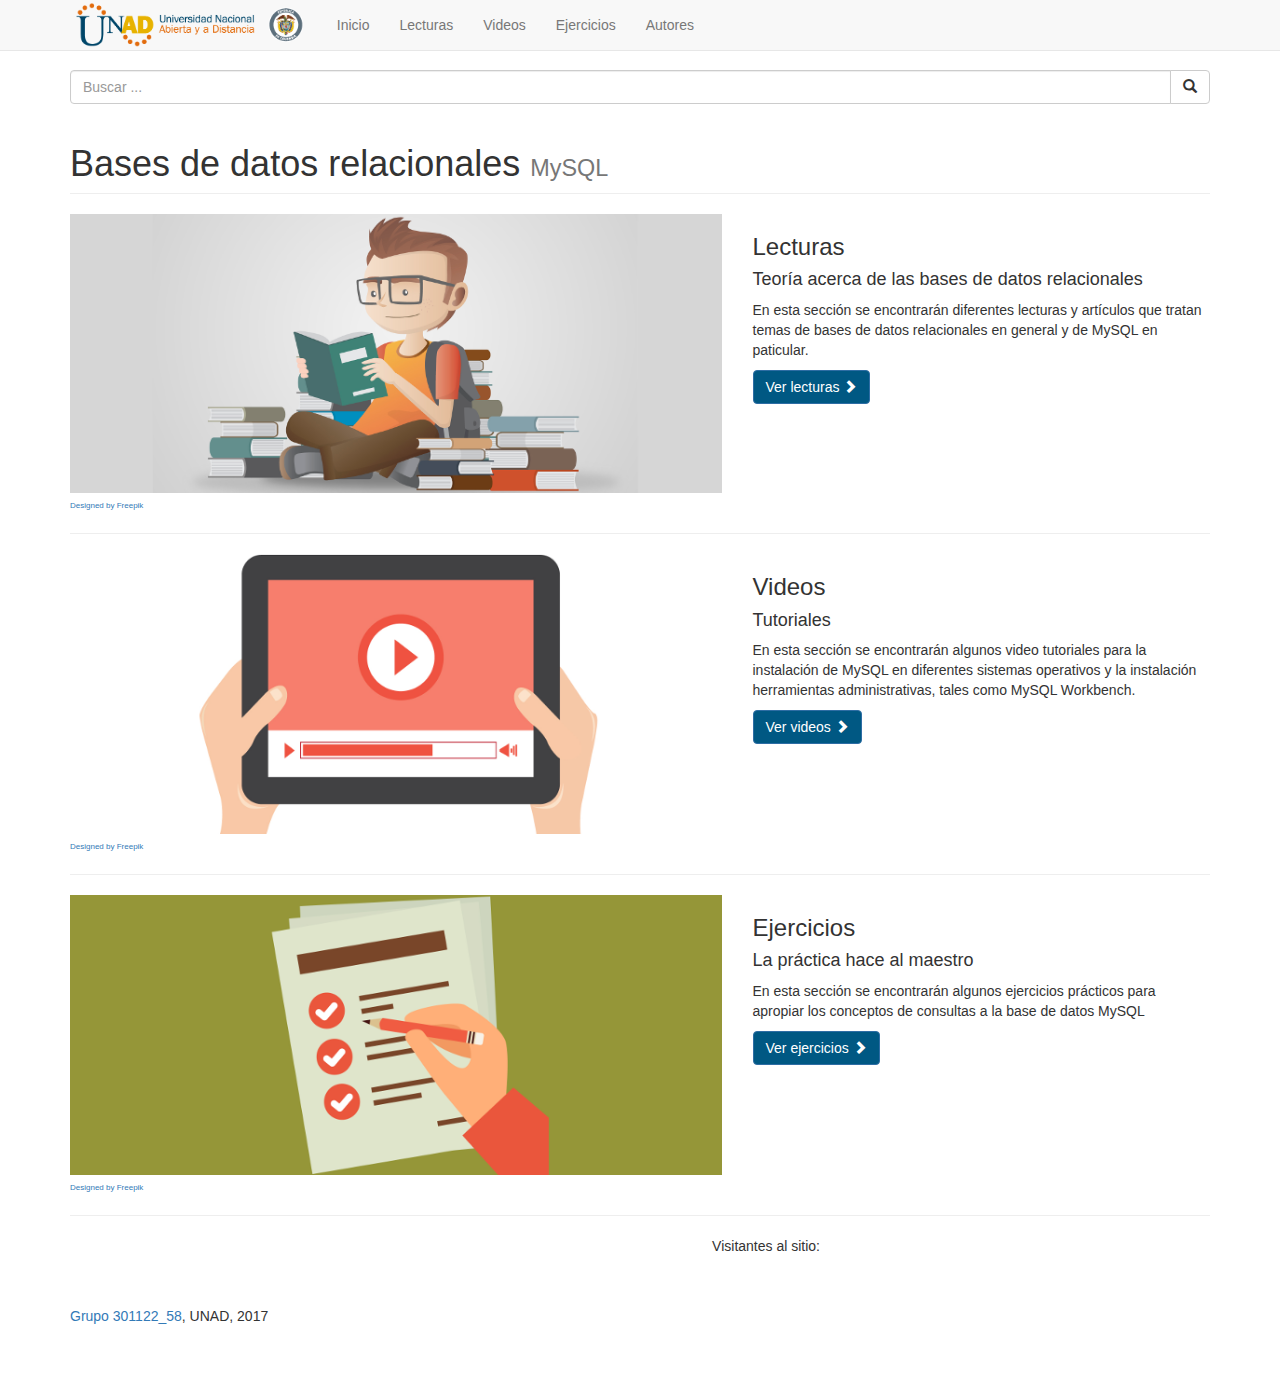
<file: index.html>
<!DOCTYPE html>
<html lang="en">

<head>

    <meta charset="utf-8">
    <meta http-equiv="X-UA-Compatible" content="IE=edge">
    <meta name="viewport" content="width=device-width, initial-scale=1">
    <meta name="description" content="">
    <meta name="author" content="">

    <title>Administración de bases de datos</title>

    <!-- Bootstrap Core CSS -->
    <link href="css/bootstrap.min.css" rel="stylesheet">

    <!-- Custom CSS -->
    <link href="css/stylesheet.css" rel="stylesheet">

    <!-- HTML5 Shim and Respond.js IE8 support of HTML5 elements and media queries -->
    <!-- WARNING: Respond.js doesn't work if you view the page via file:// -->
    <!--[if lt IE 9]>
        <script src="https://oss.maxcdn.com/libs/html5shiv/3.7.0/html5shiv.js"></script>
        <script src="https://oss.maxcdn.com/libs/respond.js/1.4.2/respond.min.js"></script>
    <![endif]-->

</head>

<body>

    <!-- Navigation -->
    <nav class="navbar navbar-default navbar-fixed-top" role="navigation">
        <div class="container">
            <!-- Brand and toggle get grouped for better mobile display -->
            <div class="navbar-header">
                <a href="#" class="navbar-left"><img src="img/logoUNAD.png" style="height: 50px;"/></a>
                <button type="button" class="navbar-toggle" data-toggle="collapse" data-target="#bs-example-navbar-collapse-1">
                    <span class="sr-only">Toggle navigation</span>
                    <span class="icon-bar"></span>
                    <span class="icon-bar"></span>
                    <span class="icon-bar"></span>
                </button>
                <a class="navbar-brand" href="#"></a>
            </div>
            <!-- Collect the nav links, forms, and other content for toggling -->
            <div class="collapse navbar-collapse" id="bs-example-navbar-collapse-1">
                <ul class="nav navbar-nav">
                    <li>
                        <a href="index.html">Inicio</a>
                    </li>
                    <li>
                        <a href="lecturas.html">Lecturas</a>
                    </li>
                    <li>
                        <a href="videos.html">Videos</a>
                    </li>
                    <li>
                        <a href="ejercicios.html">Ejercicios</a>
                    </li>
                    <li>
                        <a href="autores.html">Autores</a>
                    </li>
                </ul>
            </div>
            <!-- /.navbar-collapse -->
        </div>
        <!-- /.container -->
    </nav>

    <!-- Page Content -->
    <div class="container">
        <div class="input-group">
           <input type="text" class="form-control" placeholder="Buscar ...">
           <span class="input-group-btn">
              <button class="btn btn-default" type="button"><span class="glyphicon glyphicon-search" aria-hidden="true"></span></button>
           </span>
       </div>

        <!-- Page Heading -->
        <div class="row">
            <div class="col-lg-12">
                <h1 class="page-header">Bases de datos relacionales
                    <small>MySQL</small>
                </h1>
            </div>
        </div>
        <!-- /.row -->

        <!-- Lecturas -->
        <div class="row">
            <div class="col-md-7">
                <a href="lecturas.html">
                    <img class="img-responsive" src="img/inicio-lecturas.png" alt="Lecturas">
                </a>
                <a style="font-size: 8px;" href='http://www.freepik.com/free-vector/student-reading-illustration_826080.htm'>Designed by Freepik</a>
            </div>
            <div class="col-md-5">
                <h3>Lecturas</h3>
                <h4>Teoría acerca de las bases de datos relacionales</h4>
                <p>En esta sección se encontrarán diferentes lecturas y artículos
                  que tratan temas de bases de datos relacionales en general y de
                  MySQL en paticular.</p>
                <a class="btn btn-primary" href="lecturas.html">Ver lecturas <span class="glyphicon glyphicon-chevron-right"></span></a>
            </div>
        </div>
        <!-- /.row -->

        <hr>

        <!-- Videos -->
        <div class="row">
            <div class="col-md-7">
                <a href="videos.html">
                    <img class="img-responsive" src="img/inicio-videos.png" alt="">
                    <a style="font-size: 8px;" href='http://www.freepik.com/free-vector/playing-video-on-the-tablet_814633.htm'>Designed by Freepik</a>
                </a>
            </div>
            <div class="col-md-5">
                <h3>Videos</h3>
                <h4>Tutoriales</h4>
                <p>En esta sección se encontrarán algunos video tutoriales
                para la instalación de MySQL en diferentes sistemas operativos y
                la instalación herramientas administrativas, tales como MySQL
                Workbench.</p>
                <a class="btn btn-primary" href="videos.html">Ver videos <span class="glyphicon glyphicon-chevron-right"></span></a>
            </div>
        </div>
        <!-- /.row -->

        <hr>

        <!-- Ejercicios -->
        <div class="row">
            <div class="col-md-7">
                <a href="ejercicios.html">
                    <img class="img-responsive" src="img/inicio-ejercicios.png" alt="">
                    <a style="font-size: 8px;" href='http://www.freepik.com/free-vector/checking-task-list-by-hand_760718.htm'>Designed by Freepik</a>
                </a>
            </div>
            <div class="col-md-5">
                <h3>Ejercicios</h3>
                <h4>La práctica hace al maestro</h4>
                <p>En esta sección se encontrarán algunos ejercicios prácticos
                para apropiar los conceptos de consultas a la base de datos MySQL</p>
                <a class="btn btn-primary" href="ejercicios.html">Ver ejercicios <span class="glyphicon glyphicon-chevron-right"></span></a>
            </div>
        </div>
        <!-- /.row -->

        <hr>

        <div class="row">
          <div class="col-xs-12 col-md-8" style="text-align: right;">
            Visitantes al sitio:
          </div>
          <div class="col-xs-6 col-md-4">
            <script type="text/javascript" src="https://counter1.fcs.ovh/private/counter.js?c=nyjphp9axgrgl9ckjje4347m71nmgmje"></script>
            <noscript><a href="https://www.contadorvisitasgratis.com" title="contador de visitas para blog"><img src="https://counter1.fcs.ovh/private/contadorvisitasgratis.php?c=nyjphp9axgrgl9ckjje4347m71nmgmje" border="0" title="contador de visitas para blog" alt="contador de visitas para blog"></a></noscript>
          </div>
        </div>

        <!-- Footer -->
        <footer>
            <div class="row">
                <div class="col-lg-12">
                    <p><a href="autores.html" >Grupo 301122_58</a>, UNAD, 2017</p>
                </div>
            </div>
            <!-- /.row -->
        </footer>

    </div>
    <!-- /.container -->

    <!-- jQuery -->
    <script src="js/jquery.js"></script>

    <!-- Bootstrap Core JavaScript -->
    <script src="js/bootstrap.min.js"></script>

    <script src='//vws.responsivevoice.com/v/e?key=MMw9rE2g'></script>

    <!--Start of Tawk.to Script-->
    <script type="text/javascript">
      var Tawk_API=Tawk_API||{}, Tawk_LoadStart=new Date();
      (function(){
        var s1=document.createElement("script"),s0=document.getElementsByTagName("script")[0];
        s1.async=true;
        s1.src='https://embed.tawk.to/5929f809b3d02e11ecc671d2/default';
        s1.charset='UTF-8';
        s1.setAttribute('crossorigin','*');
        s0.parentNode.insertBefore(s1,s0);
      })();
    </script>
    <!--End of Tawk.to Script-->
</body>

</html>
</file>
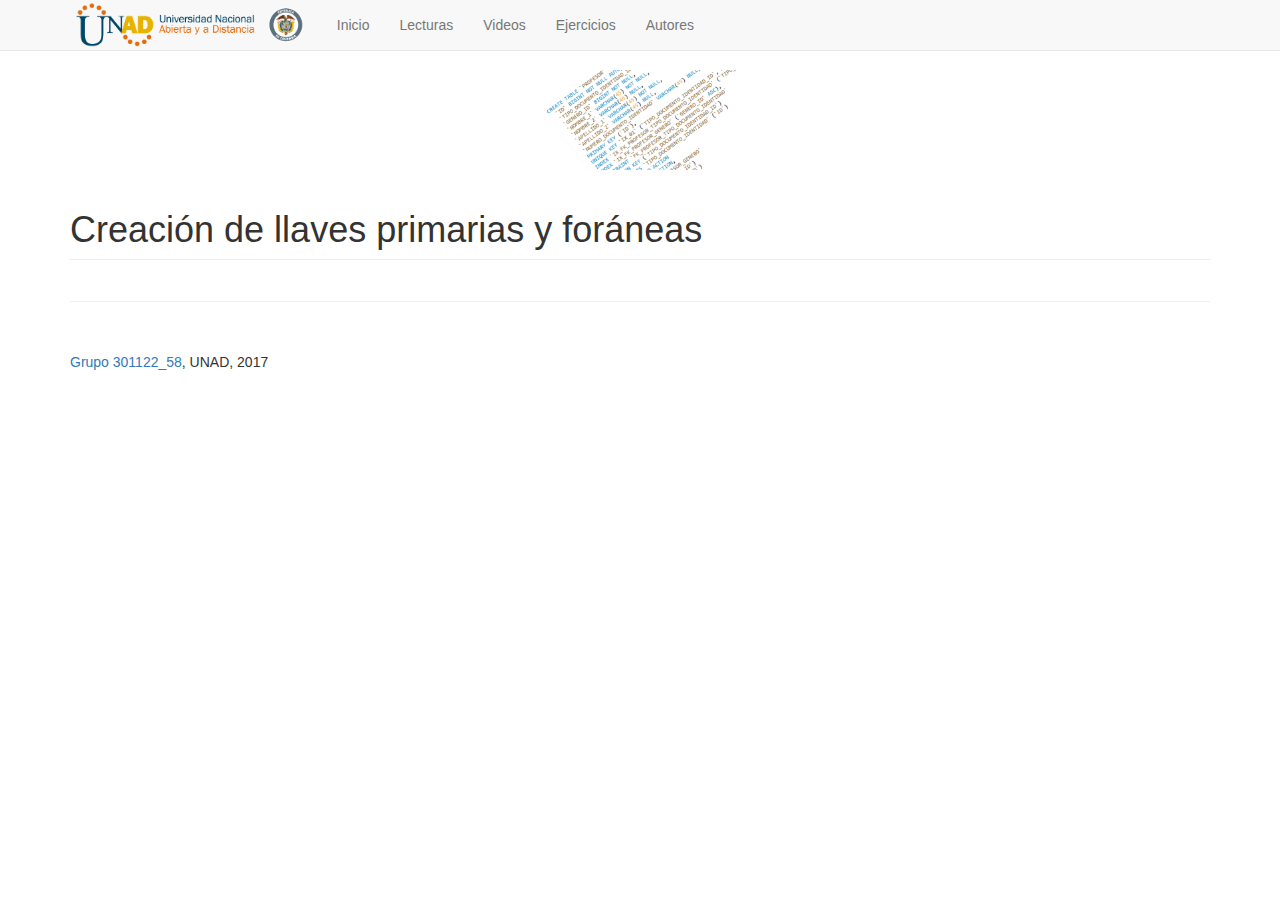
<file: creacion_llaves.html>
<!DOCTYPE html>
<html lang="en">

<head>

    <meta charset="utf-8">
    <meta http-equiv="X-UA-Compatible" content="IE=edge">
    <meta name="viewport" content="width=device-width, initial-scale=1">
    <meta name="description" content="">
    <meta name="author" content="">

    <title>Creación de llaves primarias y foráneas</title>

    <!-- Bootstrap Core CSS -->
    <link href="css/bootstrap.min.css" rel="stylesheet">

    <!-- Custom CSS -->
    <link href="css/stylesheet.css" rel="stylesheet">

    <!-- HTML5 Shim and Respond.js IE8 support of HTML5 elements and media queries -->
    <!-- WARNING: Respond.js doesn't work if you view the page via file:// -->
    <!--[if lt IE 9]>
        <script src="https://oss.maxcdn.com/libs/html5shiv/3.7.0/html5shiv.js"></script>
        <script src="https://oss.maxcdn.com/libs/respond.js/1.4.2/respond.min.js"></script>
    <![endif]-->

</head>

<body>

    <!-- Navigation -->
    <nav class="navbar navbar-default navbar-fixed-top" role="navigation">
        <div class="container">
            <!-- Brand and toggle get grouped for better mobile display -->
            <div class="navbar-header">
                <a href="#" class="navbar-left"><img src="img/logoUNAD.png" style="height: 50px;"/></a>
                <button type="button" class="navbar-toggle" data-toggle="collapse" data-target="#bs-example-navbar-collapse-1">
                    <span class="sr-only">Toggle navigation</span>
                    <span class="icon-bar"></span>
                    <span class="icon-bar"></span>
                    <span class="icon-bar"></span>
                </button>
                <a class="navbar-brand" href="#"></a>
            </div>
            <!-- Collect the nav links, forms, and other content for toggling -->
            <div class="collapse navbar-collapse" id="bs-example-navbar-collapse-1">
                <ul class="nav navbar-nav">
                    <li>
                        <a href="index.html">Inicio</a>
                    </li>
                    <li>
                        <a href="lecturas.html">Lecturas</a>
                    </li>
                    <li>
                        <a href="videos.html">Videos</a>
                    </li>
                    <li>
                        <a href="ejercicios.html">Ejercicios</a>
                    </li>
                    <li>
                        <a href="autores.html">Autores</a>
                    </li>
                </ul>
            </div>
            <!-- /.navbar-collapse -->
        </div>
        <!-- /.container -->
    </nav>

    <!-- Page Content -->
    <div class="container">

        <div class="row" style="background-color: #FFFFFF">
          <img class="img-responsive" src="img/banner-sql-code.png" style="max-height: 100px; margin: auto;" alt=""/>
        </div>

        <!-- Page Heading -->
        <div class="row">
            <div class="col-lg-12">
                <h1 class="page-header">Creación de llaves primarias y foráneas
                </h1>
            </div>
        </div>
        <!-- /.row -->

        <!-- Lecturas -->
        <div class="row">
          <div class="col-lg-12">
          </div>
        </div>
        <!-- /.row -->

        <hr>

        <!-- Footer -->
        <footer>
            <div class="row">
                <div class="col-lg-12">
                    <p><a href="autores.html" >Grupo 301122_58</a>, UNAD, 2017</p>
                </div>
            </div>
            <!-- /.row -->
        </footer>
    </div>
</body>
</html>
</file>
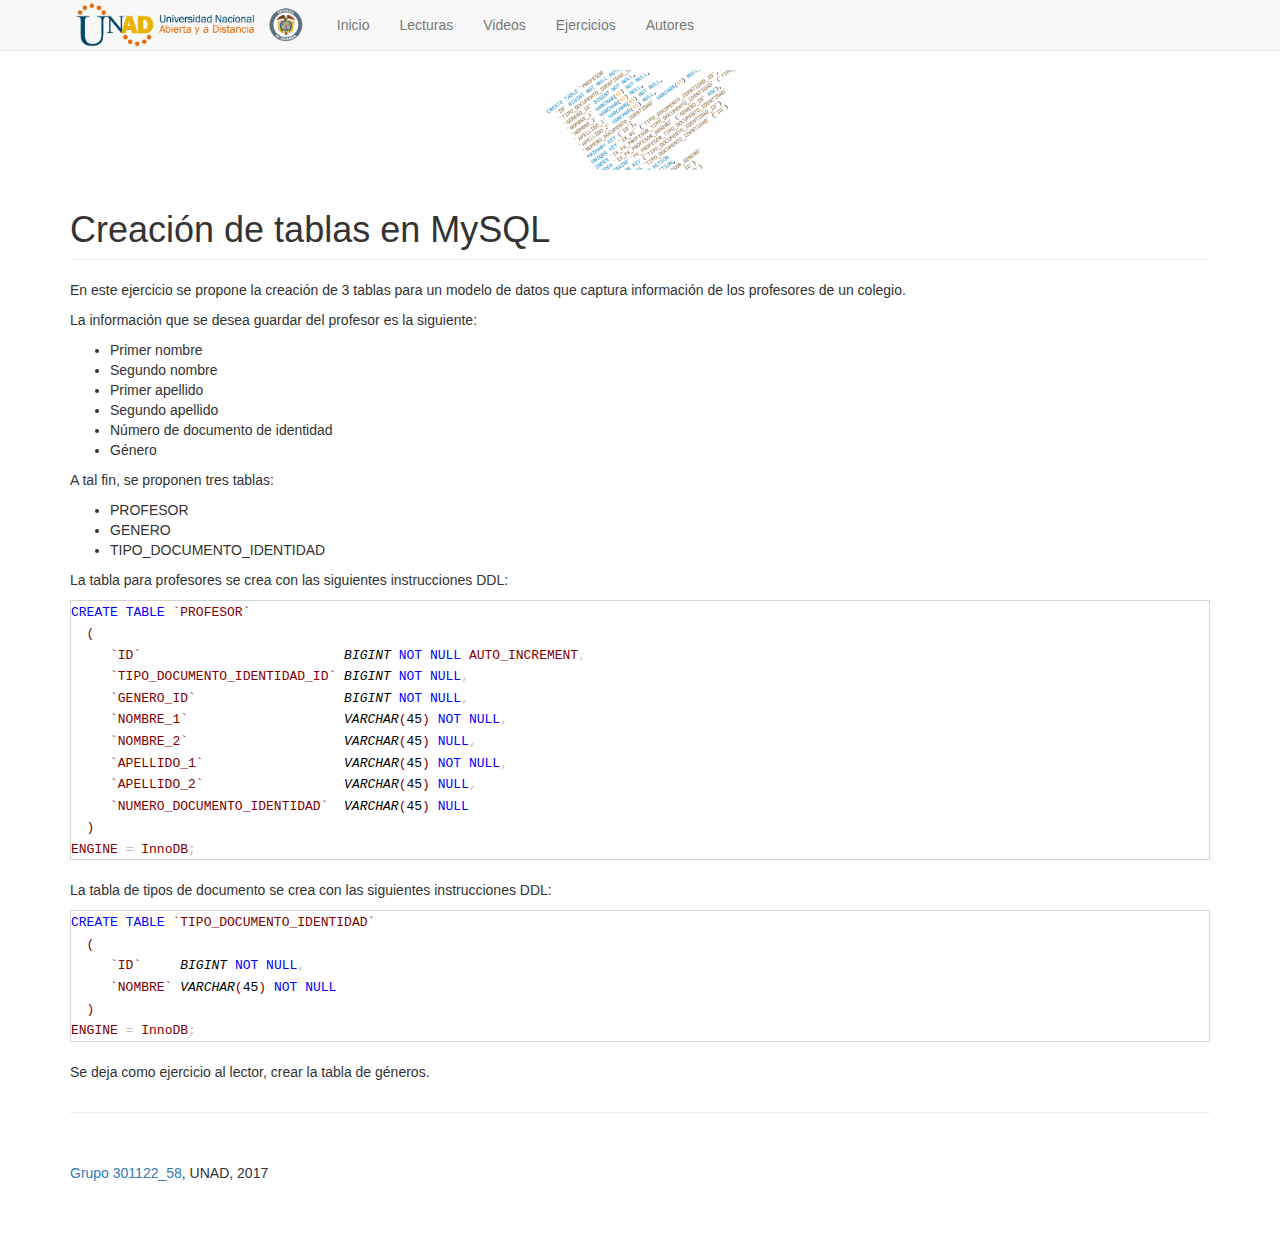
<file: creacion_tabla.html>
<!DOCTYPE html>
<html lang="en">

<head>

    <meta charset="utf-8">
    <meta http-equiv="X-UA-Compatible" content="IE=edge">
    <meta name="viewport" content="width=device-width, initial-scale=1">
    <meta name="description" content="">
    <meta name="author" content="">

    <title>Creación de tablas</title>

    <!-- Bootstrap Core CSS -->
    <link href="css/bootstrap.min.css" rel="stylesheet">

    <!-- Custom CSS -->
    <link href="css/stylesheet.css" rel="stylesheet">

    <!-- HTML5 Shim and Respond.js IE8 support of HTML5 elements and media queries -->
    <!-- WARNING: Respond.js doesn't work if you view the page via file:// -->
    <!--[if lt IE 9]>
        <script src="https://oss.maxcdn.com/libs/html5shiv/3.7.0/html5shiv.js"></script>
        <script src="https://oss.maxcdn.com/libs/respond.js/1.4.2/respond.min.js"></script>
    <![endif]-->

</head>

<body>

    <!-- Navigation -->
    <nav class="navbar navbar-default navbar-fixed-top" role="navigation">
        <div class="container">
            <!-- Brand and toggle get grouped for better mobile display -->
            <div class="navbar-header">
                <a href="#" class="navbar-left"><img src="img/logoUNAD.png" style="height: 50px;"/></a>
                <button type="button" class="navbar-toggle" data-toggle="collapse" data-target="#bs-example-navbar-collapse-1">
                    <span class="sr-only">Toggle navigation</span>
                    <span class="icon-bar"></span>
                    <span class="icon-bar"></span>
                    <span class="icon-bar"></span>
                </button>
                <a class="navbar-brand" href="#"></a>
            </div>
            <!-- Collect the nav links, forms, and other content for toggling -->
            <div class="collapse navbar-collapse" id="bs-example-navbar-collapse-1">
                <ul class="nav navbar-nav">
                    <li>
                        <a href="index.html">Inicio</a>
                    </li>
                    <li>
                        <a href="lecturas.html">Lecturas</a>
                    </li>
                    <li>
                        <a href="videos.html">Videos</a>
                    </li>
                    <li>
                        <a href="ejercicios.html">Ejercicios</a>
                    </li>
                    <li>
                        <a href="autores.html">Autores</a>
                    </li>
                </ul>
            </div>
            <!-- /.navbar-collapse -->
        </div>
        <!-- /.container -->
    </nav>

    <!-- Page Content -->
    <div class="container">

        <div class="row" style="background-color: #FFFFFF">
          <img class="img-responsive" src="img/banner-sql-code.png" style="max-height: 100px; margin: auto;" alt=""/>
        </div>

        <!-- Page Heading -->
        <div class="row">
            <div class="col-lg-12">
                <h1 class="page-header">Creación de tablas en MySQL
                </h1>
            </div>
        </div>
        <!-- /.row -->

        <!-- Lecturas -->
        <div class="row">
          <div class="col-lg-12">
              <p>
                En este ejercicio se propone la creación de 3 tablas para un
                modelo de datos que captura información de los profesores de un
                colegio.
              </p>
              <p>
                La información que se desea guardar del profesor es la siguiente:
              </p>
              <ul>
                <li>Primer nombre</li>
                <li>Segundo nombre</li>
                <li>Primer apellido</li>
                <li>Segundo apellido</li>
                <li>Número de documento de identidad</li>
                <li>Género</li>
              </ul>
              <p>
                A tal fin, se proponen tres tablas:
              </p>
              <ul>
                <li>PROFESOR</li>
                <li>GENERO</li>
                <li>TIPO_DOCUMENTO_IDENTIDAD</li>
              </ul>
              <p>
                La tabla para profesores se crea con las siguientes instrucciones
                DDL:
              </p>
              <div style="border: 1px solid lightgrey">
                <font face="Courier New" size="2">
                  <font color = "blue">CREATE</font>&nbsp;<font color = "blue">TABLE</font>&nbsp;<font color = "maroon">`PROFESOR`</font>
                  <br/>&nbsp;&nbsp;<font color = "maroon">(</font>
                  <br/>&nbsp;&nbsp;&nbsp;&nbsp;&nbsp;<font color = "maroon">`ID`</font>&nbsp;&nbsp;&nbsp;&nbsp;&nbsp;&nbsp;&nbsp;&nbsp;&nbsp;&nbsp;&nbsp;&nbsp;&nbsp;&nbsp;&nbsp;&nbsp;&nbsp;&nbsp;&nbsp;&nbsp;&nbsp;&nbsp;&nbsp;&nbsp;&nbsp;&nbsp;<font color = "black"><i>BIGINT</i></font>&nbsp;<font color = "blue">NOT</font>&nbsp;<font color = "blue">NULL</font>&nbsp;<font color = "maroon">AUTO_INCREMENT</font><font color = "silver">,</font>
                  <br/>&nbsp;&nbsp;&nbsp;&nbsp;&nbsp;<font color = "maroon">`TIPO_DOCUMENTO_IDENTIDAD_ID`</font>&nbsp;<font color = "black"><i>BIGINT</i></font>&nbsp;<font color = "blue">NOT</font>&nbsp;<font color = "blue">NULL</font><font color = "silver">,</font>
                  <br/>&nbsp;&nbsp;&nbsp;&nbsp;&nbsp;<font color = "maroon">`GENERO_ID`</font>&nbsp;&nbsp;&nbsp;&nbsp;&nbsp;&nbsp;&nbsp;&nbsp;&nbsp;&nbsp;&nbsp;&nbsp;&nbsp;&nbsp;&nbsp;&nbsp;&nbsp;&nbsp;&nbsp;<font color = "black"><i>BIGINT</i></font>&nbsp;<font color = "blue">NOT</font>&nbsp;<font color = "blue">NULL</font><font color = "silver">,</font>
                  <br/>&nbsp;&nbsp;&nbsp;&nbsp;&nbsp;<font color = "maroon">`NOMBRE_1`</font>&nbsp;&nbsp;&nbsp;&nbsp;&nbsp;&nbsp;&nbsp;&nbsp;&nbsp;&nbsp;&nbsp;&nbsp;&nbsp;&nbsp;&nbsp;&nbsp;&nbsp;&nbsp;&nbsp;&nbsp;<font color = "black"><i>VARCHAR</i></font><font color = "maroon">(</font><font color = "black">45</font><font color = "maroon">)</font>&nbsp;<font color = "blue">NOT</font>&nbsp;<font color = "blue">NULL</font><font color = "silver">,</font>
                  <br/>&nbsp;&nbsp;&nbsp;&nbsp;&nbsp;<font color = "maroon">`NOMBRE_2`</font>&nbsp;&nbsp;&nbsp;&nbsp;&nbsp;&nbsp;&nbsp;&nbsp;&nbsp;&nbsp;&nbsp;&nbsp;&nbsp;&nbsp;&nbsp;&nbsp;&nbsp;&nbsp;&nbsp;&nbsp;<font color = "black"><i>VARCHAR</i></font><font color = "maroon">(</font><font color = "black">45</font><font color = "maroon">)</font>&nbsp;<font color = "blue">NULL</font><font color = "silver">,</font>
                  <br/>&nbsp;&nbsp;&nbsp;&nbsp;&nbsp;<font color = "maroon">`APELLIDO_1`</font>&nbsp;&nbsp;&nbsp;&nbsp;&nbsp;&nbsp;&nbsp;&nbsp;&nbsp;&nbsp;&nbsp;&nbsp;&nbsp;&nbsp;&nbsp;&nbsp;&nbsp;&nbsp;<font color = "black"><i>VARCHAR</i></font><font color = "maroon">(</font><font color = "black">45</font><font color = "maroon">)</font>&nbsp;<font color = "blue">NOT</font>&nbsp;<font color = "blue">NULL</font><font color = "silver">,</font>
                  <br/>&nbsp;&nbsp;&nbsp;&nbsp;&nbsp;<font color = "maroon">`APELLIDO_2`</font>&nbsp;&nbsp;&nbsp;&nbsp;&nbsp;&nbsp;&nbsp;&nbsp;&nbsp;&nbsp;&nbsp;&nbsp;&nbsp;&nbsp;&nbsp;&nbsp;&nbsp;&nbsp;<font color = "black"><i>VARCHAR</i></font><font color = "maroon">(</font><font color = "black">45</font><font color = "maroon">)</font>&nbsp;<font color = "blue">NULL</font><font color = "silver">,</font>
                  <br/>&nbsp;&nbsp;&nbsp;&nbsp;&nbsp;<font color = "maroon">`NUMERO_DOCUMENTO_IDENTIDAD`</font>&nbsp;&nbsp;<font color = "black"><i>VARCHAR</i></font><font color = "maroon">(</font><font color = "black">45</font><font color = "maroon">)</font>&nbsp;<font color = "blue">NULL</font><font color = "silver"></font>
                  <br/>&nbsp;&nbsp;<font color = "maroon">)</font>
                  <br/><font color = "maroon">ENGINE</font>&nbsp;<font color = "silver">=</font>&nbsp;<font color = "maroon">InnoDB</font><font color = "silver">;</font>&nbsp;
                </font>
              </div>
              <br>
              <p>
                La tabla de tipos de documento se crea con las siguientes instrucciones
                DDL:
              </p>
              <div style="border: 1px solid lightgrey">
                <font face="Courier New" size="2">
                  <font color = "blue">CREATE</font>&nbsp;<font color = "blue">TABLE</font>&nbsp;<font color = "maroon">`TIPO_DOCUMENTO_IDENTIDAD`</font>
                  <br/>&nbsp;&nbsp;<font color = "maroon">(</font>
                  <br/>&nbsp;&nbsp;&nbsp;&nbsp;&nbsp;<font color = "maroon">`ID`</font>&nbsp;&nbsp;&nbsp;&nbsp;&nbsp;<font color = "black"><i>BIGINT</i></font>&nbsp;<font color = "blue">NOT</font>&nbsp;<font color = "blue">NULL</font><font color = "silver">,</font>
                  <br/>&nbsp;&nbsp;&nbsp;&nbsp;&nbsp;<font color = "maroon">`NOMBRE`</font>&nbsp;<font color = "black"><i>VARCHAR</i></font><font color = "maroon">(</font><font color = "black">45</font><font color = "maroon">)</font>&nbsp;<font color = "blue">NOT</font>&nbsp;<font color = "blue">NULL</font>
                  <br/>&nbsp;&nbsp;<font color = "maroon">)</font>
                  <br/><font color = "maroon">ENGINE</font>&nbsp;<font color = "silver">=</font>&nbsp;<font color = "maroon">InnoDB</font><font color = "silver">;</font>&nbsp;
                </font>
              </div>
              <br>
              <p>
                Se deja como ejercicio al lector, crear la tabla de géneros.
              </p>
          </div>
        </div>
        <!-- /.row -->

        <hr>

        <!-- Footer -->
        <footer>
            <div class="row">
                <div class="col-lg-12">
                    <p><a href="autores.html" >Grupo 301122_58</a>, UNAD, 2017</p>
                </div>
            </div>
            <!-- /.row -->
        </footer>
    </div>
</body>
</html>
</file>
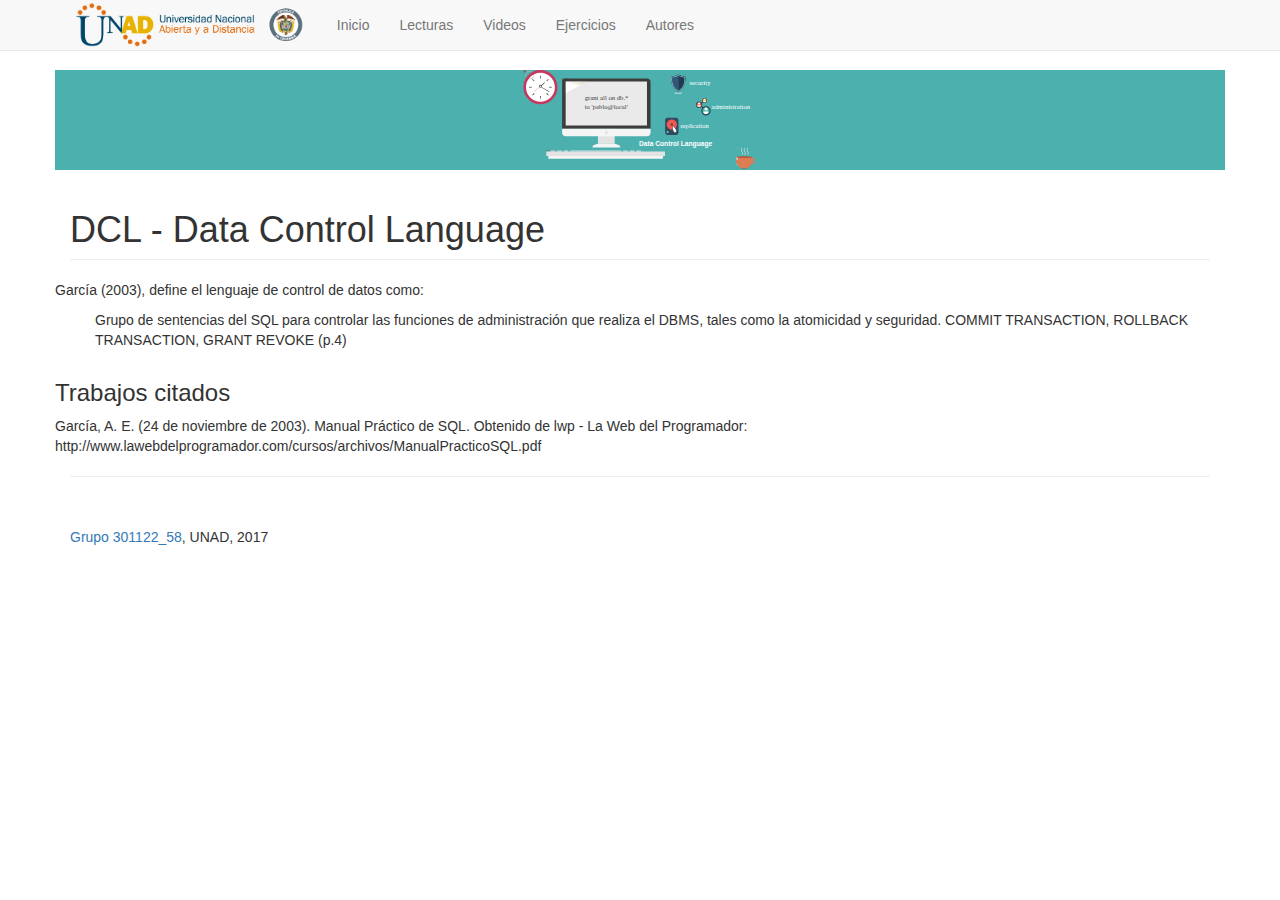
<file: dcl.html>
<!DOCTYPE html>
<html lang="en">

<head>

    <meta charset="utf-8">
    <meta http-equiv="X-UA-Compatible" content="IE=edge">
    <meta name="viewport" content="width=device-width, initial-scale=1">
    <meta name="description" content="">
    <meta name="author" content="">

    <title>DCL - Data Control Language</title>

    <!-- Bootstrap Core CSS -->
    <link href="css/bootstrap.min.css" rel="stylesheet">

    <!-- Custom CSS -->
    <link href="css/stylesheet.css" rel="stylesheet">

    <!-- HTML5 Shim and Respond.js IE8 support of HTML5 elements and media queries -->
    <!-- WARNING: Respond.js doesn't work if you view the page via file:// -->
    <!--[if lt IE 9]>
        <script src="https://oss.maxcdn.com/libs/html5shiv/3.7.0/html5shiv.js"></script>
        <script src="https://oss.maxcdn.com/libs/respond.js/1.4.2/respond.min.js"></script>
    <![endif]-->

</head>

<body>

    <!-- Navigation -->
    <nav class="navbar navbar-default navbar-fixed-top" role="navigation">
        <div class="container">
            <!-- Brand and toggle get grouped for better mobile display -->
            <div class="navbar-header">
                <a href="#" class="navbar-left"><img src="img/logoUNAD.png" style="height: 50px;"/></a>
                <button type="button" class="navbar-toggle" data-toggle="collapse" data-target="#bs-example-navbar-collapse-1">
                    <span class="sr-only">Toggle navigation</span>
                    <span class="icon-bar"></span>
                    <span class="icon-bar"></span>
                    <span class="icon-bar"></span>
                </button>
                <a class="navbar-brand" href="#"></a>
            </div>
            <!-- Collect the nav links, forms, and other content for toggling -->
            <div class="collapse navbar-collapse" id="bs-example-navbar-collapse-1">
                <ul class="nav navbar-nav">
                    <li>
                        <a href="index.html">Inicio</a>
                    </li>
                    <li>
                        <a href="lecturas.html">Lecturas</a>
                    </li>
                    <li>
                        <a href="videos.html">Videos</a>
                    </li>
                    <li>
                        <a href="ejercicios.html">Ejercicios</a>
                    </li>
                    <li>
                        <a href="autores.html">Autores</a>
                    </li>
                </ul>
            </div>
            <!-- /.navbar-collapse -->
        </div>
        <!-- /.container -->
    </nav>

    <!-- Page Content -->
    <div class="container">

        <div class="row" style="background-color: #4cb0ae">
          <img class="img-responsive" src="img/banner-dcl.svg" style="max-height: 100px; margin: auto; width: 100%;" alt=""/>
        </div>

        <!-- Page Heading -->
        <div class="row">
            <div class="col-lg-12">
                <h1 class="page-header">DCL - Data Control Language
                </h1>
            </div>
        </div>
        <!-- /.row -->

        <!-- Lecturas -->
        <div class="row">
            <p>
              García (2003), define el lenguaje de control de datos como:
            </p>
            <p style="padding-left: 40px;">
              Grupo de sentencias del SQL para controlar las funciones de
              administración que realiza el DBMS, tales como la atomicidad y
              seguridad. COMMIT TRANSACTION, ROLLBACK TRANSACTION, GRANT REVOKE
              (p.4)
            </p>
            <p>
            </p>
        </div>
        <!-- /.row -->

        <div class="row">
          <h3>Trabajos citados</h3>
          <span>
            García, A. E. (24 de noviembre de 2003). Manual Práctico de SQL.
            Obtenido de lwp - La Web del Programador: http://www.lawebdelprogramador.com/cursos/archivos/ManualPracticoSQL.pdf
          </span>
        </div>

        <hr>

        <!-- Footer -->
        <footer>
            <div class="row">
                <div class="col-lg-12">
                    <p><a href="autores.html" >Grupo 301122_58</a>, UNAD, 2017</p>
                </div>
            </div>
            <!-- /.row -->
        </footer>
    </div>
</body>
</html>
</file>
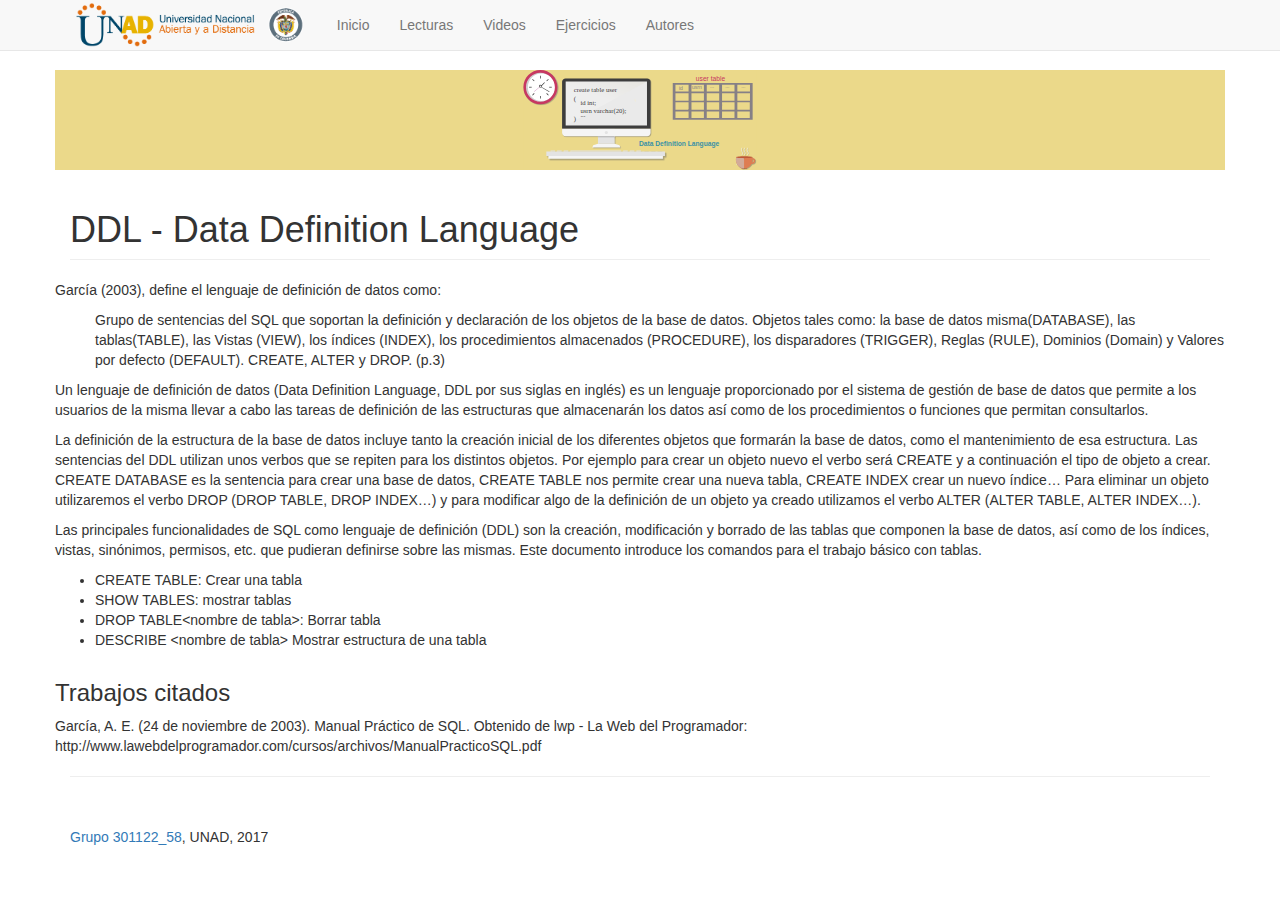
<file: ddl.html>
<!DOCTYPE html>
<html lang="en">

<head>

    <meta charset="utf-8">
    <meta http-equiv="X-UA-Compatible" content="IE=edge">
    <meta name="viewport" content="width=device-width, initial-scale=1">
    <meta name="description" content="">
    <meta name="author" content="">

    <title>DDL - Data Definition Language</title>

    <!-- Bootstrap Core CSS -->
    <link href="css/bootstrap.min.css" rel="stylesheet">

    <!-- Custom CSS -->
    <link href="css/stylesheet.css" rel="stylesheet">

    <!-- HTML5 Shim and Respond.js IE8 support of HTML5 elements and media queries -->
    <!-- WARNING: Respond.js doesn't work if you view the page via file:// -->
    <!--[if lt IE 9]>
        <script src="https://oss.maxcdn.com/libs/html5shiv/3.7.0/html5shiv.js"></script>
        <script src="https://oss.maxcdn.com/libs/respond.js/1.4.2/respond.min.js"></script>
    <![endif]-->

</head>

<body>

    <!-- Navigation -->
    <nav class="navbar navbar-default navbar-fixed-top" role="navigation">
        <div class="container">
            <!-- Brand and toggle get grouped for better mobile display -->
            <div class="navbar-header">
                <a href="#" class="navbar-left"><img src="img/logoUNAD.png" style="height: 50px;"/></a>
                <button type="button" class="navbar-toggle" data-toggle="collapse" data-target="#bs-example-navbar-collapse-1">
                    <span class="sr-only">Toggle navigation</span>
                    <span class="icon-bar"></span>
                    <span class="icon-bar"></span>
                    <span class="icon-bar"></span>
                </button>
                <a class="navbar-brand" href="#"></a>
            </div>
            <!-- Collect the nav links, forms, and other content for toggling -->
            <div class="collapse navbar-collapse" id="bs-example-navbar-collapse-1">
                <ul class="nav navbar-nav">
                    <li>
                        <a href="index.html">Inicio</a>
                    </li>
                    <li>
                        <a href="lecturas.html">Lecturas</a>
                    </li>
                    <li>
                        <a href="videos.html">Videos</a>
                    </li>
                    <li>
                        <a href="ejercicios.html">Ejercicios</a>
                    </li>
                    <li>
                        <a href="autores.html">Autores</a>
                    </li>
                </ul>
            </div>
            <!-- /.navbar-collapse -->
        </div>
        <!-- /.container -->
    </nav>

    <!-- Page Content -->
    <div class="container">

        <div class="row" style="background-color: #ebd98a">
          <img class="img-responsive" src="img/banner-ddl.svg" style="max-height: 100px; margin: auto; width: 100%;" alt=""/>
        </div>

        <!-- Page Heading -->
        <div class="row">
            <div class="col-lg-12">
                <h1 class="page-header">DDL - Data Definition Language
                </h1>
            </div>
        </div>
        <!-- /.row -->

        <!-- Lecturas -->
        <div class="row">
            <p>
              García (2003), define el lenguaje de definición de datos como:
            </p>
            <p style="padding-left: 40px;">
              Grupo de sentencias del SQL que soportan la definición y declaración
              de los objetos de la base de datos. Objetos tales como: la base de
              datos misma(DATABASE), las tablas(TABLE), las Vistas (VIEW), los
              índices (INDEX), los procedimientos almacenados (PROCEDURE), los
              disparadores (TRIGGER), Reglas (RULE), Dominios (Domain) y Valores
              por defecto (DEFAULT). CREATE, ALTER y DROP. (p.3)
            </p>
            <p></p>
            <p><span>Un lenguaje de definici&oacute;n de datos (Data Definition Language, DDL por sus siglas en ingl&eacute;s) es un lenguaje proporcionado por el sistema de gesti&oacute;n de base de datos que permite a los usuarios de la misma llevar a cabo las tareas de definici&oacute;n de las estructuras que almacenar&aacute;n los datos as&iacute; como de los procedimientos o funciones que permitan consultarlos.</span></p>
            <p></p>
            <p><span>La definici&oacute;n de la estructura de la base de datos incluye tanto la creaci&oacute;n inicial de los diferentes objetos que formar&aacute;n la base de datos, como el mantenimiento de esa estructura. Las sentencias del DDL utilizan unos verbos que se repiten para los distintos objetos. Por ejemplo para crear un objeto nuevo el verbo ser&aacute; CREATE y a continuaci&oacute;n el tipo de objeto a crear. CREATE DATABASE es la sentencia para crear una base de datos, CREATE TABLE nos permite crear una nueva tabla, CREATE INDEX crear un nuevo &iacute;ndice&hellip; Para eliminar un objeto utilizaremos el verbo DROP (DROP TABLE, DROP INDEX&hellip;) y para modificar algo de la definici&oacute;n de un objeto ya creado utilizamos el verbo ALTER (ALTER TABLE, ALTER INDEX&hellip;).</span></p>
            <p></p>
            <p><span>Las principales funcionalidades de SQL como lenguaje de definici&oacute;n (DDL) son la creaci&oacute;n, modificaci&oacute;n y borrado de las tablas que componen la base de datos, as&iacute; como de los &iacute;ndices, vistas, sin&oacute;nimos, permisos, etc. que pudieran definirse sobre las mismas. Este documento introduce los comandos para el trabajo b&aacute;sico con tablas.</span></p>
            <p></p>
            <ul>
              <li><span>CREATE TABLE: Crear una tabla</span></li>
              <li><span>SHOW TABLES: mostrar tablas</span></li>
              <li><span>DROP TABLE&lt;nombre de tabla&gt;: Borrar tabla</span></li>
              <li><span>DESCRIBE &lt;nombre de tabla&gt; Mostrar estructura de una tabla</span></li>
            </ul>
        </div>
        <!-- /.row -->

        <div class="row">
          <h3>Trabajos citados</h3>
          <span>
            García, A. E. (24 de noviembre de 2003). Manual Práctico de SQL.
            Obtenido de lwp - La Web del Programador: http://www.lawebdelprogramador.com/cursos/archivos/ManualPracticoSQL.pdf
          </span>
        </div>

        <hr>

        <!-- Footer -->
        <footer>
            <div class="row">
                <div class="col-lg-12">
                    <p><a href="autores.html" >Grupo 301122_58</a>, UNAD, 2017</p>
                </div>
            </div>
            <!-- /.row -->
        </footer>
    </div>
</body>
</html>
</file>
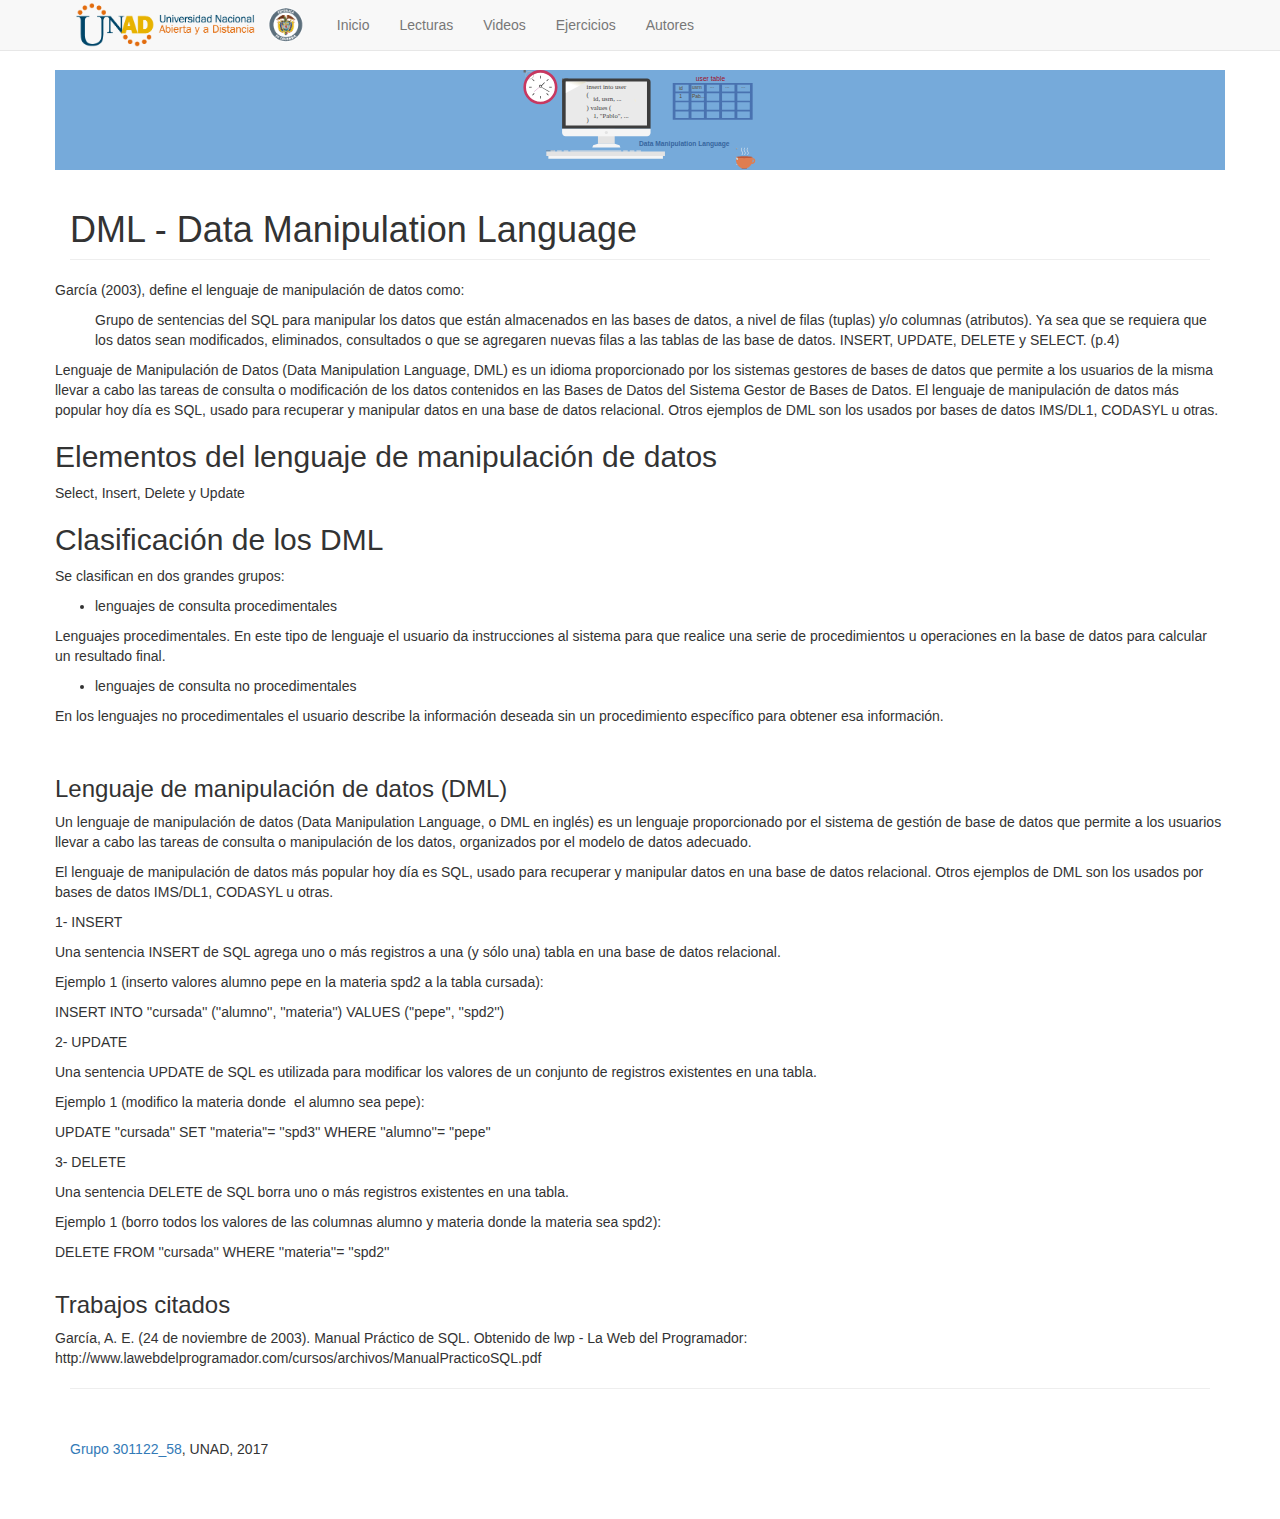
<file: dml.html>
<!DOCTYPE html>
<html lang="en">

<head>

  <meta charset="utf-8">
  <meta http-equiv="X-UA-Compatible" content="IE=edge">
  <meta name="viewport" content="width=device-width, initial-scale=1">
  <meta name="description" content="">
  <meta name="author" content="">

  <title>DML - Data Manipulation Language</title>

  <!-- Bootstrap Core CSS -->
  <link href="css/bootstrap.min.css" rel="stylesheet">

  <!-- Custom CSS -->
  <link href="css/stylesheet.css" rel="stylesheet">

  <!-- HTML5 Shim and Respond.js IE8 support of HTML5 elements and media queries -->
  <!-- WARNING: Respond.js doesn't work if you view the page via file:// -->
  <!--[if lt IE 9]>
        <script src="https://oss.maxcdn.com/libs/html5shiv/3.7.0/html5shiv.js"></script>
        <script src="https://oss.maxcdn.com/libs/respond.js/1.4.2/respond.min.js"></script>
    <![endif]-->

</head>

<body>

  <!-- Navigation -->
  <nav class="navbar navbar-default navbar-fixed-top" role="navigation">
    <div class="container">
      <!-- Brand and toggle get grouped for better mobile display -->
      <div class="navbar-header">
        <a href="#" class="navbar-left"><img src="img/logoUNAD.png" style="height: 50px;" /></a>
        <button type="button" class="navbar-toggle" data-toggle="collapse" data-target="#bs-example-navbar-collapse-1">
                    <span class="sr-only">Toggle navigation</span>
                    <span class="icon-bar"></span>
                    <span class="icon-bar"></span>
                    <span class="icon-bar"></span>
                </button>
        <a class="navbar-brand" href="#"></a>
      </div>
      <!-- Collect the nav links, forms, and other content for toggling -->
      <div class="collapse navbar-collapse" id="bs-example-navbar-collapse-1">
        <ul class="nav navbar-nav">
          <li>
            <a href="index.html">Inicio</a>
          </li>
          <li>
            <a href="lecturas.html">Lecturas</a>
          </li>
          <li>
            <a href="videos.html">Videos</a>
          </li>
          <li>
            <a href="ejercicios.html">Ejercicios</a>
          </li>
          <li>
            <a href="autores.html">Autores</a>
          </li>
        </ul>
      </div>
      <!-- /.navbar-collapse -->
    </div>
    <!-- /.container -->
  </nav>

  <!-- Page Content -->
  <div class="container">

    <div class="row" style="background-color: #76aada">
      <img class="img-responsive" src="img/banner-dml.svg" style="max-height: 100px; margin: auto; width: 100%;" alt="" />
    </div>

    <!-- Page Heading -->
    <div class="row">
      <div class="col-lg-12">
        <h1 class="page-header">DML - Data Manipulation Language
        </h1>
      </div>
    </div>
    <!-- /.row -->

    <!-- Lecturas -->
    <div class="row">
      <p>
        García (2003), define el lenguaje de manipulación de datos como:
      </p>
      <p style="padding-left: 40px;">
        Grupo de sentencias del SQL para manipular los datos que están almacenados en las bases de datos, a nivel de filas (tuplas) y/o columnas (atributos). Ya sea que se requiera que los datos sean modificados, eliminados, consultados o que se agregaren nuevas
        filas a las tablas de las base de datos. INSERT, UPDATE, DELETE y SELECT. (p.4)
      </p>
      <p><span>Lenguaje de Manipulaci&oacute;n de Datos (Data Manipulation Language, DML) es un idioma proporcionado por los sistemas gestores de bases de datos que permite a los usuarios de la misma llevar a cabo las tareas de consulta o modificaci&oacute;n de los datos contenidos en las Bases de Datos del Sistema Gestor de Bases de Datos. El lenguaje de manipulaci&oacute;n de datos m&aacute;s popular hoy d&iacute;a es SQL, usado para recuperar y manipular datos en una base de datos relacional. Otros ejemplos de DML son los usados por bases de datos IMS/DL1, CODASYL u otras.</span></p>
      <h2><span>Elementos del lenguaje de manipulaci&oacute;n de datos</span></h2>
      <p><span>Select, Insert, Delete y Update</span></p>
      <h2><span>Clasificaci&oacute;n de los DML</span></h2>
      <p><span>Se clasifican en dos grandes grupos:</span></p>
      <ul>
        <li><span>lenguajes de consulta procedimentales</span></li>
      </ul>
      <p><span>Lenguajes procedimentales. En este tipo de lenguaje el usuario da instrucciones al sistema para que realice una serie de procedimientos u operaciones en la base de datos para calcular un resultado final.</span></p>
      <ul>
        <li><span>lenguajes de consulta no procedimentales</span></li>
      </ul>
      <p><span>En los lenguajes no procedimentales el usuario describe la informaci&oacute;n deseada sin un procedimiento espec&iacute;fico para obtener esa informaci&oacute;n.</span></p>
      <p><span>&nbsp;</span></p>
      <h3><span>Lenguaje de manipulaci&oacute;n de datos (DML)</span></h3>
      <p><span>Un lenguaje de manipulaci&oacute;n de datos (Data Manipulation Language, o DML en ingl&eacute;s) es un lenguaje proporcionado por el sistema de gesti&oacute;n de base de datos que permite a los usuarios llevar a cabo las tareas de consulta o manipulaci&oacute;n de los datos, organizados por el modelo de datos adecuado.</span></p>

      <p><span>El lenguaje de manipulaci&oacute;n de datos m&aacute;s popular hoy d&iacute;a es SQL, usado para recuperar y manipular datos en una base de datos relacional. Otros ejemplos de DML son los usados por bases de datos IMS/DL1, CODASYL u otras.</span></p>


      <p><span>1- INSERT</span></p>

      <p><span>Una sentencia INSERT de SQL agrega uno o m&aacute;s registros a una (y s&oacute;lo una) tabla en una base de datos relacional.</span></p>


      <p><span>Ejemplo 1 (inserto valores alumno pepe en la materia spd2 a la tabla cursada):</span></p>

      <p><span>INSERT INTO &#39;&#39;cursada&#39;&#39; (&#39;&#39;alumno&#39;&#39;, &#39;&#39;materia&#39;&#39;) VALUES (&#39;&#39;pepe&#39;&#39;, &#39;&#39;spd2&#39;&#39;)</span></p>


      <p><span>2- UPDATE</span></p>

      <p><span>Una sentencia UPDATE de SQL es utilizada para modificar los valores de un conjunto de registros existentes en una tabla.</span></p>

      <p><span>Ejemplo 1 (modifico la materia donde &nbsp;el alumno sea pepe):</span></p>

      <p><span>UPDATE &#39;&#39;cursada&#39;&#39; SET &#39;&#39;materia&#39;&#39;= &#39;&#39;spd3&#39;&#39; WHERE &#39;&#39;alumno&#39;&#39;= &#39;&#39;pepe&#39;&#39;</span></p>


      <p><span>3- DELETE</span></p>

      <p><span>Una sentencia DELETE de SQL borra uno o m&aacute;s registros existentes en una tabla.</span></p>

      <p><span>Ejemplo 1 (borro todos los valores de las columnas alumno y materia donde la materia sea spd2):</span></p>

      <p><span>DELETE FROM &#39;&#39;cursada&#39;&#39; WHERE &#39;&#39;materia&#39;&#39;= &#39;&#39;spd2&#39;&#39;</span></p>
    </div>
    <!-- /.row -->

    <div class="row">
      <h3>Trabajos citados</h3>
      <span>
            García, A. E. (24 de noviembre de 2003). Manual Práctico de SQL.
            Obtenido de lwp - La Web del Programador: http://www.lawebdelprogramador.com/cursos/archivos/ManualPracticoSQL.pdf
          </span>
    </div>

    <hr>

    <!-- Footer -->
    <footer>
      <div class="row">
        <div class="col-lg-12">
          <p><a href="autores.html">Grupo 301122_58</a>, UNAD, 2017</p>
        </div>
      </div>
      <!-- /.row -->
    </footer>
  </div>
</body>

</html>
</file>
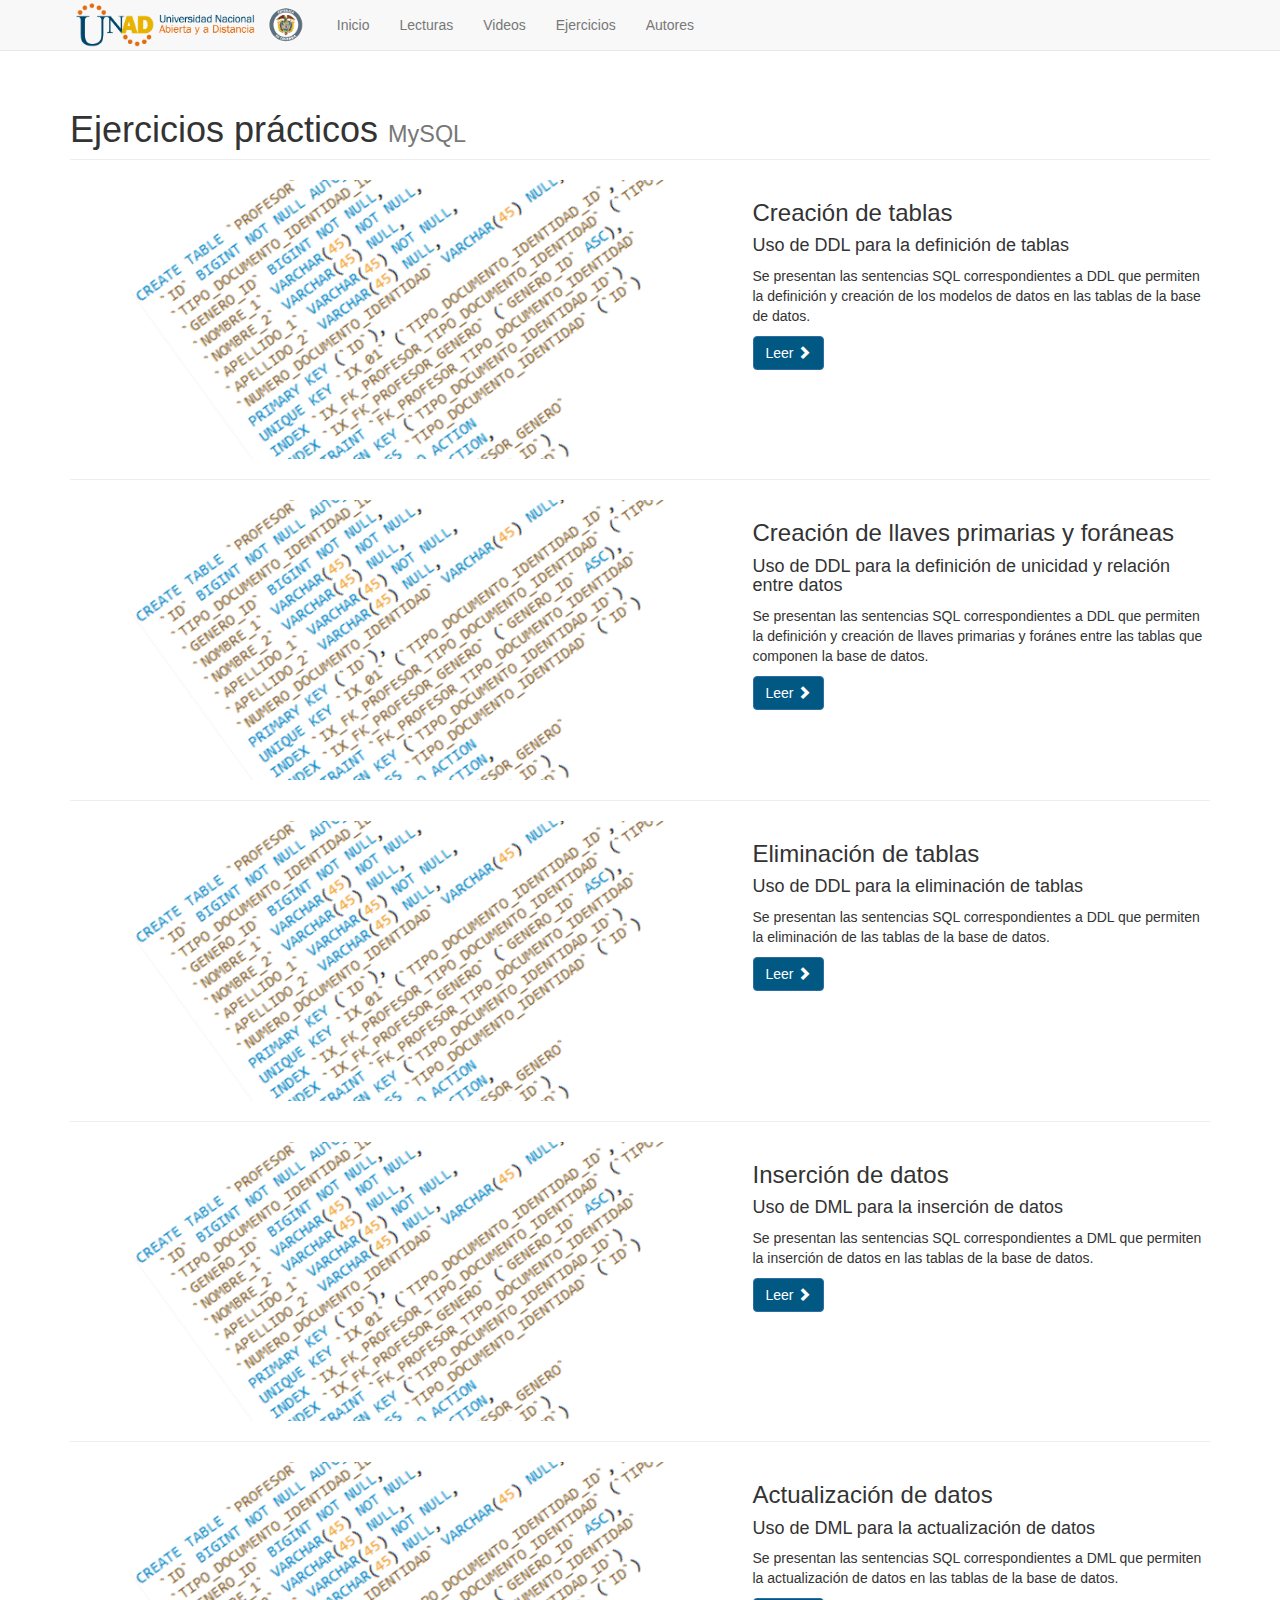
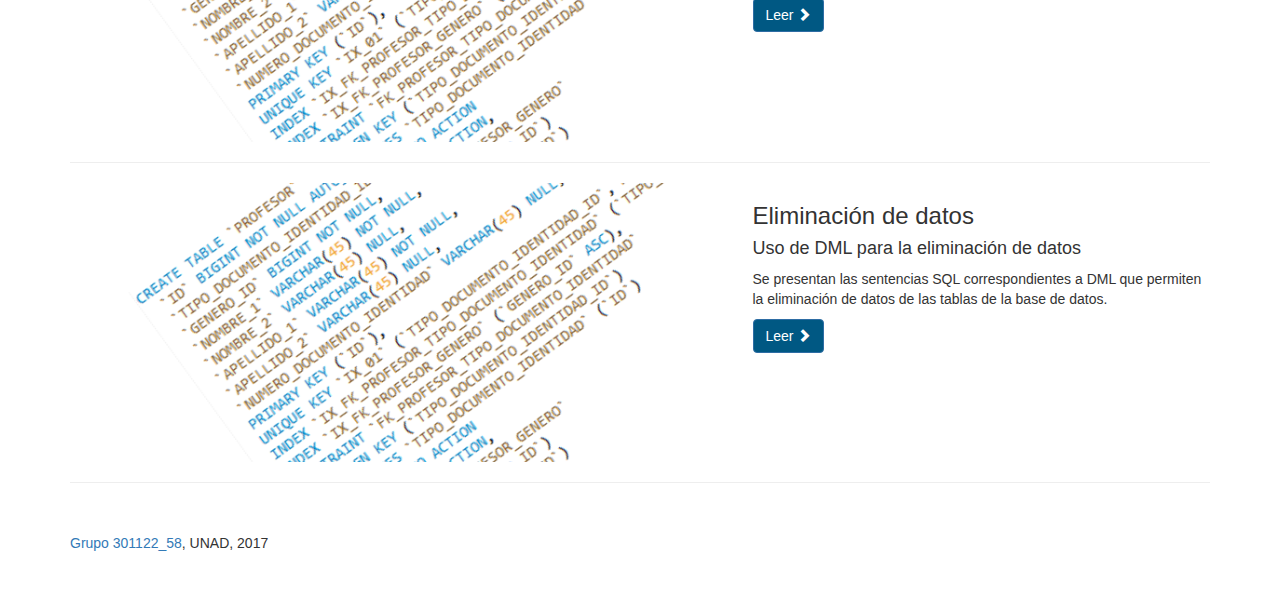
<file: ejercicios.html>
<!DOCTYPE html>
<html lang="en">

<head>

    <meta charset="utf-8">
    <meta http-equiv="X-UA-Compatible" content="IE=edge">
    <meta name="viewport" content="width=device-width, initial-scale=1">
    <meta name="description" content="">
    <meta name="author" content="">

    <title>Ejercicios</title>

    <!-- Bootstrap Core CSS -->
    <link href="css/bootstrap.min.css" rel="stylesheet">

    <!-- Custom CSS -->
    <link href="css/stylesheet.css" rel="stylesheet">

    <!-- HTML5 Shim and Respond.js IE8 support of HTML5 elements and media queries -->
    <!-- WARNING: Respond.js doesn't work if you view the page via file:// -->
    <!--[if lt IE 9]>
        <script src="https://oss.maxcdn.com/libs/html5shiv/3.7.0/html5shiv.js"></script>
        <script src="https://oss.maxcdn.com/libs/respond.js/1.4.2/respond.min.js"></script>
    <![endif]-->

</head>

<body>

    <!-- Navigation -->
    <nav class="navbar navbar-default navbar-fixed-top" role="navigation">
        <div class="container">
            <!-- Brand and toggle get grouped for better mobile display -->
            <div class="navbar-header">
                <a href="#" class="navbar-left"><img src="img/logoUNAD.png" style="height: 50px;"/></a>
                <button type="button" class="navbar-toggle" data-toggle="collapse" data-target="#bs-example-navbar-collapse-1">
                    <span class="sr-only">Toggle navigation</span>
                    <span class="icon-bar"></span>
                    <span class="icon-bar"></span>
                    <span class="icon-bar"></span>
                </button>
                <a class="navbar-brand" href="#"></a>
            </div>
            <!-- Collect the nav links, forms, and other content for toggling -->
            <div class="collapse navbar-collapse" id="bs-example-navbar-collapse-1">
                <ul class="nav navbar-nav">
                  <li>
                      <a href="index.html">Inicio</a>
                  </li>
                  <li>
                      <a href="lecturas.html">Lecturas</a>
                  </li>
                  <li>
                      <a href="videos.html">Videos</a>
                  </li>
                  <li>
                      <a href="ejercicios.html">Ejercicios</a>
                  </li>
                  <li>
                      <a href="autores.html">Autores</a>
                  </li>
                </ul>
            </div>
            <!-- /.navbar-collapse -->
        </div>
        <!-- /.container -->
    </nav>

    <!-- Page Content -->
    <div class="container">

        <!-- Page Heading -->
        <div class="row">
            <div class="col-lg-12">
                <h1 class="page-header">Ejercicios prácticos
                    <small>MySQL</small>
                </h1>
            </div>
        </div>
        <!-- /.row -->

        <!-- Creación de tablas -->
        <div class="row">
            <div class="col-md-7">
                <a href="#">
                    <img class="img-responsive" src="img/banner-sql-code.png" alt="">
                </a>
            </div>
            <div class="col-md-5">
                <h3>Creación de tablas</h3>
                <h4>Uso de DDL para la definición de tablas</h4>
                <p>Se presentan las sentencias SQL correspondientes a DDL que
                  permiten la definición y creación de los modelos de datos en
                  las tablas de la base de datos.</p>
                <a class="btn btn-primary" href="creacion_tabla.html">Leer <span class="glyphicon glyphicon-chevron-right"></span></a>
            </div>
        </div>
        <!-- /.row -->

        <hr>

        <!-- Llaves primarias y foráneas -->
        <div class="row">
            <div class="col-md-7">
                <a href="#">
                    <img class="img-responsive" src="img/banner-sql-code.png" alt="">
                </a>
            </div>
            <div class="col-md-5">
                <h3>Creación de llaves primarias y foráneas</h3>
                <h4>Uso de DDL para la definición de unicidad y relación entre datos</h4>
                <p>Se presentan las sentencias SQL correspondientes a DDL que
                  permiten la definición y creación de llaves primarias y foránes
                  entre las tablas que componen la base de datos.</p>
                <a class="btn btn-primary" href="creacion_llaves.html">Leer <span class="glyphicon glyphicon-chevron-right"></span></a>
            </div>
        </div>
        <!-- /.row -->

        <hr>

        <!-- Eliminación de tablas -->
        <div class="row">
            <div class="col-md-7">
                <a href="#">
                    <img class="img-responsive" src="img/banner-sql-code.png" alt="">
                </a>
            </div>
            <div class="col-md-5">
                <h3>Eliminación de tablas</h3>
                <h4>Uso de DDL para la eliminación de tablas</h4>
                <p>Se presentan las sentencias SQL correspondientes a DDL que
                  permiten la eliminación de las tablas de la base de datos.</p>
                <a class="btn btn-primary" href="eliminacion_tabla.html">Leer <span class="glyphicon glyphicon-chevron-right"></span></a>
            </div>
        </div>
        <!-- /.row -->

        <hr>

        <!-- Inserción de datos -->
        <div class="row">
            <div class="col-md-7">
                <a href="#">
                    <img class="img-responsive" src="img/banner-sql-code.png" alt="">
                </a>
            </div>
            <div class="col-md-5">
                <h3>Inserción de datos</h3>
                <h4>Uso de DML para la inserción de datos</h4>
                <p>Se presentan las sentencias SQL correspondientes a DML que
                  permiten la inserción de datos en las tablas de la base de datos.</p>
                <a class="btn btn-primary" href="creacion_tabla.html">Leer <span class="glyphicon glyphicon-chevron-right"></span></a>
            </div>
        </div>
        <!-- /.row -->

        <hr>

        <!-- Actualización de datos -->
        <div class="row">
            <div class="col-md-7">
                <a href="#">
                    <img class="img-responsive" src="img/banner-sql-code.png" alt="">
                </a>
            </div>
            <div class="col-md-5">
                <h3>Actualización de datos</h3>
                <h4>Uso de DML para la actualización de datos</h4>
                <p>Se presentan las sentencias SQL correspondientes a DML que
                  permiten la actualización de datos en las tablas de la base de datos.</p>
                <a class="btn btn-primary" href="creacion_tabla.html">Leer <span class="glyphicon glyphicon-chevron-right"></span></a>
            </div>
        </div>
        <!-- /.row -->

        <hr>

        <!-- Eliminación de datos -->
        <div class="row">
            <div class="col-md-7">
                <a href="#">
                    <img class="img-responsive" src="img/banner-sql-code.png" alt="">
                </a>
            </div>
            <div class="col-md-5">
                <h3>Eliminación de datos</h3>
                <h4>Uso de DML para la eliminación de datos</h4>
                <p>Se presentan las sentencias SQL correspondientes a DML que
                  permiten la eliminación de datos de las tablas de la base de datos.</p>
                <a class="btn btn-primary" href="creacion_tabla.html">Leer <span class="glyphicon glyphicon-chevron-right"></span></a>
            </div>
        </div>
        <!-- /.row -->

        <hr>

        <!-- Footer -->
        <footer>
            <div class="row">
                <div class="col-lg-12">
                    <p><a href="autores.html" >Grupo 301122_58</a>, UNAD, 2017</p>
                </div>
            </div>
            <!-- /.row -->
        </footer>

    </div>
    <!-- /.container -->

    <!-- jQuery -->
    <script src="js/jquery.js"></script>

    <!-- Bootstrap Core JavaScript -->
    <script src="js/bootstrap.min.js"></script>

</body>

</html>
</file>
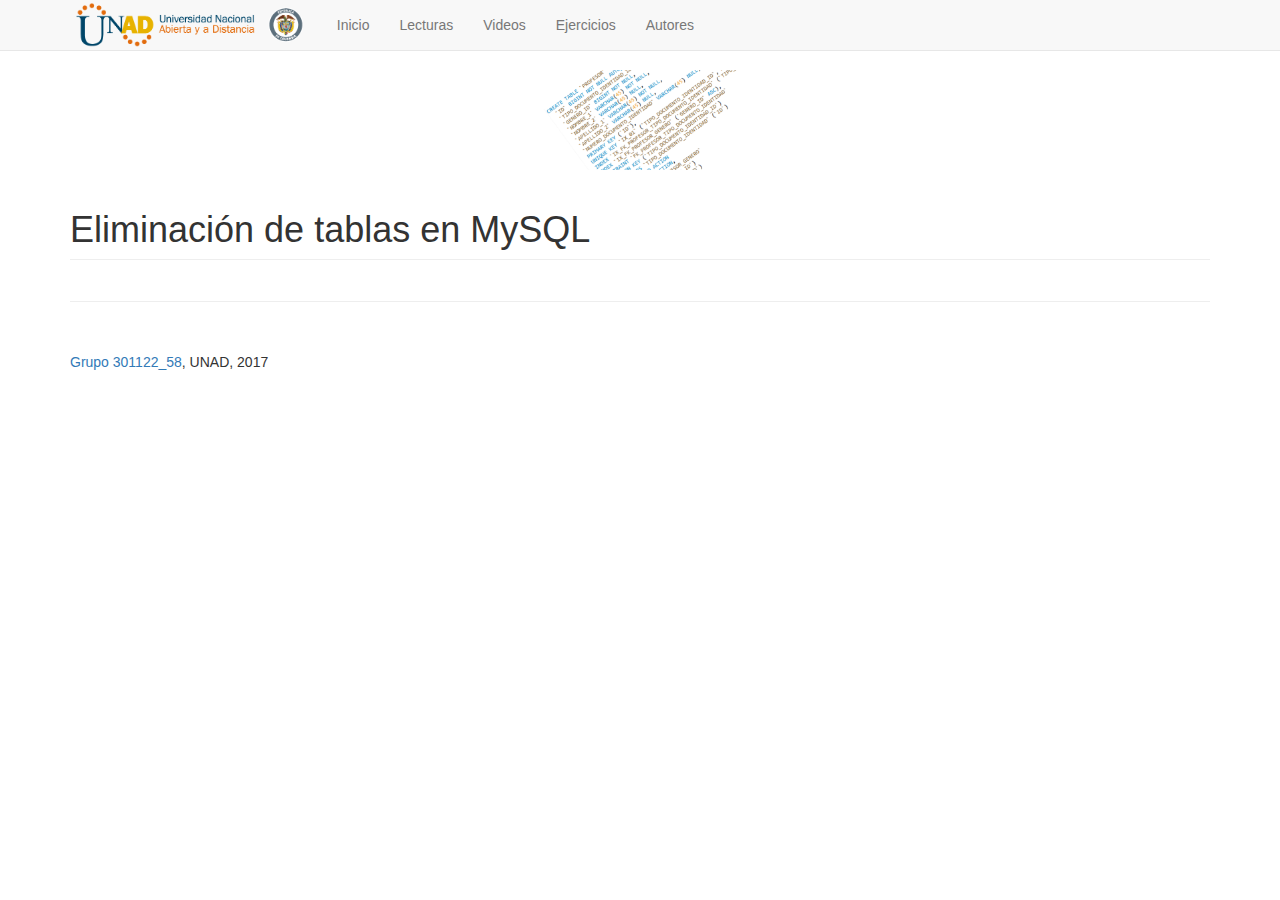
<file: eliminacion_tabla.html>
<!DOCTYPE html>
<html lang="en">

<head>

    <meta charset="utf-8">
    <meta http-equiv="X-UA-Compatible" content="IE=edge">
    <meta name="viewport" content="width=device-width, initial-scale=1">
    <meta name="description" content="">
    <meta name="author" content="">

    <title>Eliminación de tablas</title>

    <!-- Bootstrap Core CSS -->
    <link href="css/bootstrap.min.css" rel="stylesheet">

    <!-- Custom CSS -->
    <link href="css/stylesheet.css" rel="stylesheet">

    <!-- HTML5 Shim and Respond.js IE8 support of HTML5 elements and media queries -->
    <!-- WARNING: Respond.js doesn't work if you view the page via file:// -->
    <!--[if lt IE 9]>
        <script src="https://oss.maxcdn.com/libs/html5shiv/3.7.0/html5shiv.js"></script>
        <script src="https://oss.maxcdn.com/libs/respond.js/1.4.2/respond.min.js"></script>
    <![endif]-->

</head>

<body>

    <!-- Navigation -->
    <nav class="navbar navbar-default navbar-fixed-top" role="navigation">
        <div class="container">
            <!-- Brand and toggle get grouped for better mobile display -->
            <div class="navbar-header">
                <a href="#" class="navbar-left"><img src="img/logoUNAD.png" style="height: 50px;"/></a>
                <button type="button" class="navbar-toggle" data-toggle="collapse" data-target="#bs-example-navbar-collapse-1">
                    <span class="sr-only">Toggle navigation</span>
                    <span class="icon-bar"></span>
                    <span class="icon-bar"></span>
                    <span class="icon-bar"></span>
                </button>
                <a class="navbar-brand" href="#"></a>
            </div>
            <!-- Collect the nav links, forms, and other content for toggling -->
            <div class="collapse navbar-collapse" id="bs-example-navbar-collapse-1">
                <ul class="nav navbar-nav">
                    <li>
                        <a href="index.html">Inicio</a>
                    </li>
                    <li>
                        <a href="lecturas.html">Lecturas</a>
                    </li>
                    <li>
                        <a href="videos.html">Videos</a>
                    </li>
                    <li>
                        <a href="ejercicios.html">Ejercicios</a>
                    </li>
                    <li>
                        <a href="autores.html">Autores</a>
                    </li>
                </ul>
            </div>
            <!-- /.navbar-collapse -->
        </div>
        <!-- /.container -->
    </nav>

    <!-- Page Content -->
    <div class="container">

        <div class="row" style="background-color: #FFFFFF">
          <img class="img-responsive" src="img/banner-sql-code.png" style="max-height: 100px; margin: auto;" alt=""/>
        </div>

        <!-- Page Heading -->
        <div class="row">
            <div class="col-lg-12">
                <h1 class="page-header">Eliminación de tablas en MySQL
                </h1>
            </div>
        </div>
        <!-- /.row -->

        <!-- Lecturas -->
        <div class="row">
          <div class="col-lg-12">
          </div>
        </div>
        <!-- /.row -->

        <hr>

        <!-- Footer -->
        <footer>
            <div class="row">
                <div class="col-lg-12">
                    <p><a href="autores.html" >Grupo 301122_58</a>, UNAD, 2017</p>
                </div>
            </div>
            <!-- /.row -->
        </footer>
    </div>
</body>
</html>
</file>
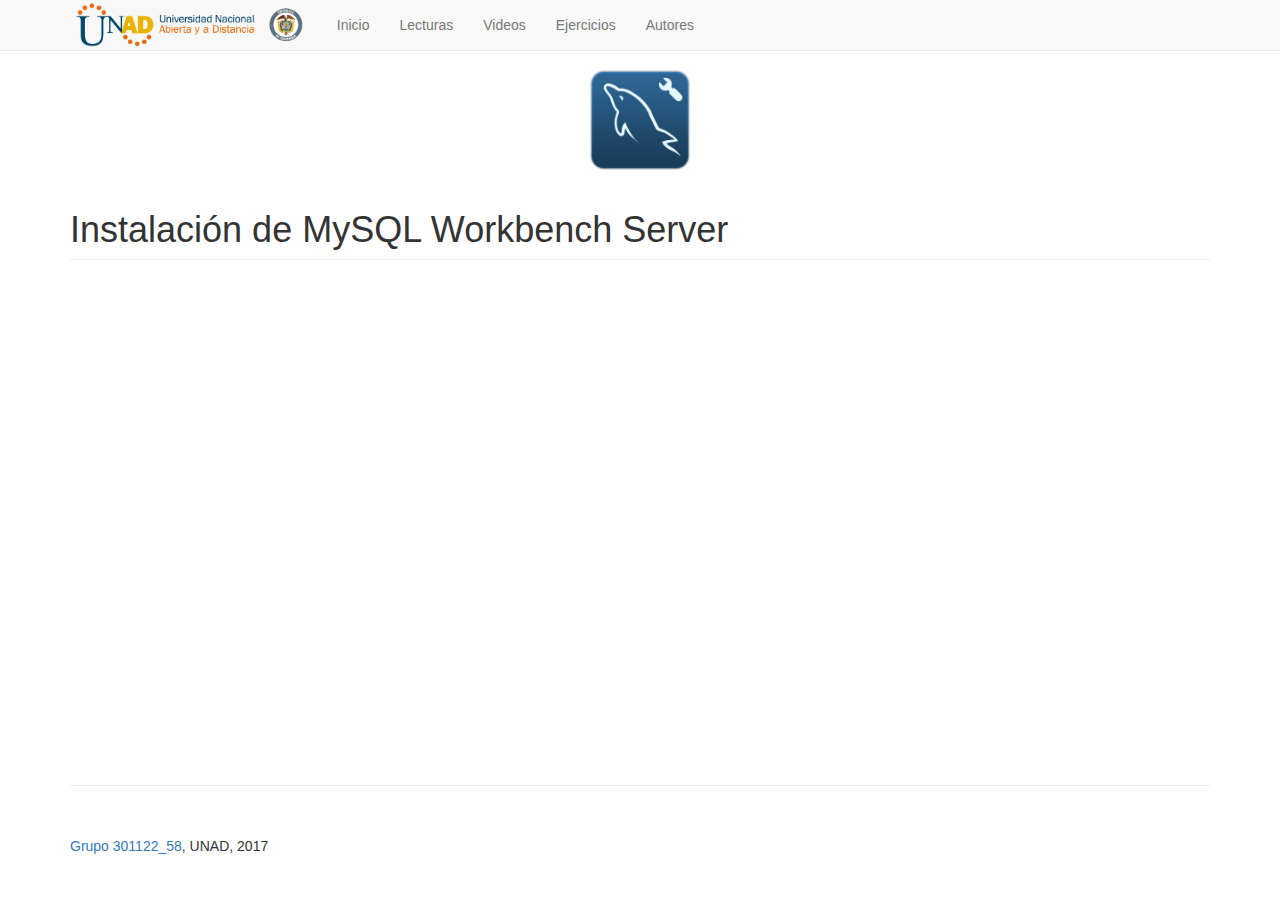
<file: instalacion-mysql-workbench.html>
<!DOCTYPE html>
<html lang="en">

<head>

    <meta charset="utf-8">
    <meta http-equiv="X-UA-Compatible" content="IE=edge">
    <meta name="viewport" content="width=device-width, initial-scale=1">
    <meta name="description" content="">
    <meta name="author" content="">

    <title>¿Qué es un SGBD?</title>

    <!-- Bootstrap Core CSS -->
    <link href="css/bootstrap.min.css" rel="stylesheet">

    <!-- Custom CSS -->
    <link href="css/stylesheet.css" rel="stylesheet">

    <!-- HTML5 Shim and Respond.js IE8 support of HTML5 elements and media queries -->
    <!-- WARNING: Respond.js doesn't work if you view the page via file:// -->
    <!--[if lt IE 9]>
        <script src="https://oss.maxcdn.com/libs/html5shiv/3.7.0/html5shiv.js"></script>
        <script src="https://oss.maxcdn.com/libs/respond.js/1.4.2/respond.min.js"></script>
    <![endif]-->

</head>

<body>

    <!-- Navigation -->
    <nav class="navbar navbar-default navbar-fixed-top" role="navigation">
        <div class="container">
            <!-- Brand and toggle get grouped for better mobile display -->
            <div class="navbar-header">
                <a href="#" class="navbar-left"><img src="img/logoUNAD.png" style="height: 50px;"/></a>
                <button type="button" class="navbar-toggle" data-toggle="collapse" data-target="#bs-example-navbar-collapse-1">
                    <span class="sr-only">Toggle navigation</span>
                    <span class="icon-bar"></span>
                    <span class="icon-bar"></span>
                    <span class="icon-bar"></span>
                </button>
                <a class="navbar-brand" href="#"></a>
            </div>
            <!-- Collect the nav links, forms, and other content for toggling -->
            <div class="collapse navbar-collapse" id="bs-example-navbar-collapse-1">
                <ul class="nav navbar-nav">
                    <li>
                        <a href="index.html">Inicio</a>
                    </li>
                    <li>
                        <a href="lecturas.html">Lecturas</a>
                    </li>
                    <li>
                        <a href="videos.html">Videos</a>
                    </li>
                    <li>
                        <a href="ejercicios.html">Ejercicios</a>
                    </li>
                    <li>
                        <a href="autores.html">Autores</a>
                    </li>
                </ul>
            </div>
            <!-- /.navbar-collapse -->
        </div>
        <!-- /.container -->
    </nav>

    <!-- Page Content -->
    <div class="container">

        <div class="row" style="background-color: #FFFFFF">
          <img class="img-responsive" src="img/logo-mysql-workbench.png" style="max-height: 100px; margin: auto;" alt=""/>
        </div>

        <!-- Page Heading -->
        <div class="row">
            <div class="col-lg-12">
                <h1 class="page-header">Instalación de MySQL Workbench Server
                </h1>
            </div>
        </div>
        <!-- /.row -->

        <!-- Lecturas -->
        <div class="row">
<iframe width="854" height="480" src="https://www.youtube.com/embed/sxuJz0BLKuM" frameborder="0" allowfullscreen></iframe>        </div>
        <!-- /.row -->

        <hr>

        <!-- Footer -->
        <footer>
            <div class="row">
                <div class="col-lg-12">
                    <p><a href="autores.html" >Grupo 301122_58</a>, UNAD, 2017</p>
                </div>
            </div>
            <!-- /.row -->
        </footer>
    </div>
</body>
</html>
</file>
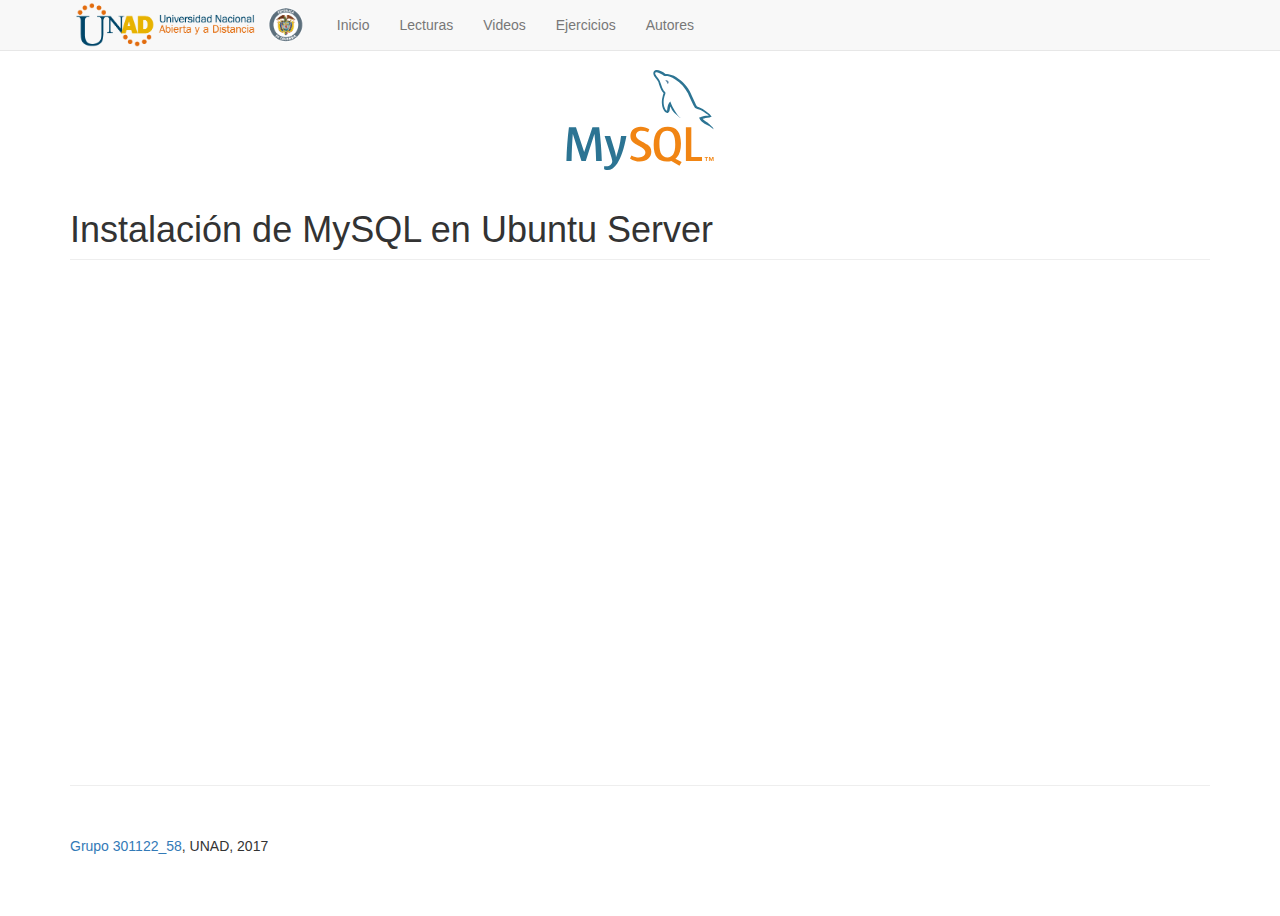
<file: instalacion-mysql.html>
<!DOCTYPE html>
<html lang="en">

<head>

    <meta charset="utf-8">
    <meta http-equiv="X-UA-Compatible" content="IE=edge">
    <meta name="viewport" content="width=device-width, initial-scale=1">
    <meta name="description" content="">
    <meta name="author" content="">

    <title>¿Qué es un SGBD?</title>

    <!-- Bootstrap Core CSS -->
    <link href="css/bootstrap.min.css" rel="stylesheet">

    <!-- Custom CSS -->
    <link href="css/stylesheet.css" rel="stylesheet">

    <!-- HTML5 Shim and Respond.js IE8 support of HTML5 elements and media queries -->
    <!-- WARNING: Respond.js doesn't work if you view the page via file:// -->
    <!--[if lt IE 9]>
        <script src="https://oss.maxcdn.com/libs/html5shiv/3.7.0/html5shiv.js"></script>
        <script src="https://oss.maxcdn.com/libs/respond.js/1.4.2/respond.min.js"></script>
    <![endif]-->

</head>

<body>

    <!-- Navigation -->
    <nav class="navbar navbar-default navbar-fixed-top" role="navigation">
        <div class="container">
            <!-- Brand and toggle get grouped for better mobile display -->
            <div class="navbar-header">
                <a href="#" class="navbar-left"><img src="img/logoUNAD.png" style="height: 50px;"/></a>
                <button type="button" class="navbar-toggle" data-toggle="collapse" data-target="#bs-example-navbar-collapse-1">
                    <span class="sr-only">Toggle navigation</span>
                    <span class="icon-bar"></span>
                    <span class="icon-bar"></span>
                    <span class="icon-bar"></span>
                </button>
                <a class="navbar-brand" href="#"></a>
            </div>
            <!-- Collect the nav links, forms, and other content for toggling -->
            <div class="collapse navbar-collapse" id="bs-example-navbar-collapse-1">
                <ul class="nav navbar-nav">
                    <li>
                        <a href="index.html">Inicio</a>
                    </li>
                    <li>
                        <a href="lecturas.html">Lecturas</a>
                    </li>
                    <li>
                        <a href="videos.html">Videos</a>
                    </li>
                    <li>
                        <a href="ejercicios.html">Ejercicios</a>
                    </li>
                    <li>
                        <a href="autores.html">Autores</a>
                    </li>
                </ul>
            </div>
            <!-- /.navbar-collapse -->
        </div>
        <!-- /.container -->
    </nav>

    <!-- Page Content -->
    <div class="container">

        <div class="row" style="background-color: #FFFFFF">
          <img class="img-responsive" src="img/logo-mysql.svg" style="max-height: 100px; margin: auto; width: 100%;" alt=""/>
        </div>

        <!-- Page Heading -->
        <div class="row">
            <div class="col-lg-12">
                <h1 class="page-header">Instalación de MySQL en Ubuntu Server
                </h1>
            </div>
        </div>
        <!-- /.row -->

        <!-- Lecturas -->
        <div class="row">
            <iframe width="854" height="480" src="https://www.youtube.com/embed/ogWCOUO-LFA" frameborder="0" allowfullscreen></iframe>
        </div>
        <!-- /.row -->

        <hr>

        <!-- Footer -->
        <footer>
            <div class="row">
                <div class="col-lg-12">
                    <p><a href="autores.html" >Grupo 301122_58</a>, UNAD, 2017</p>
                </div>
            </div>
            <!-- /.row -->
        </footer>
    </div>
</body>
</html>
</file>
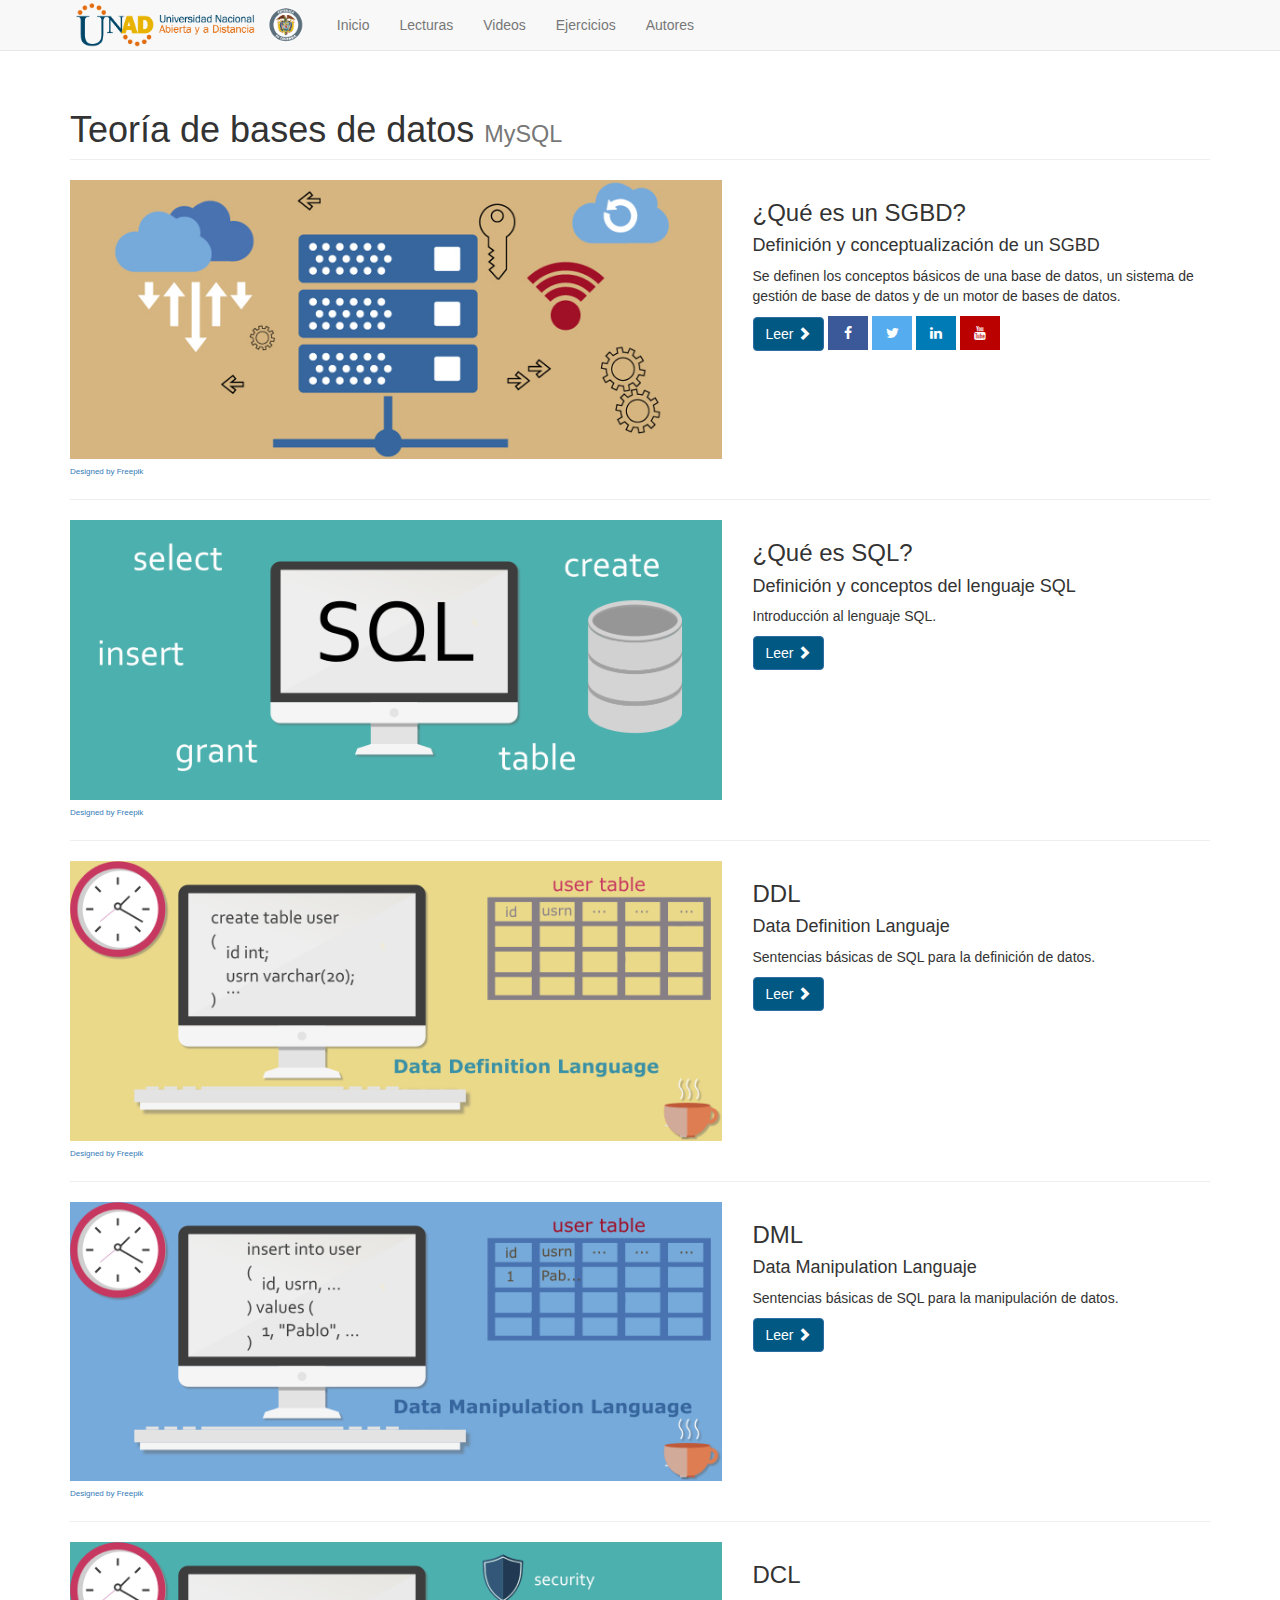
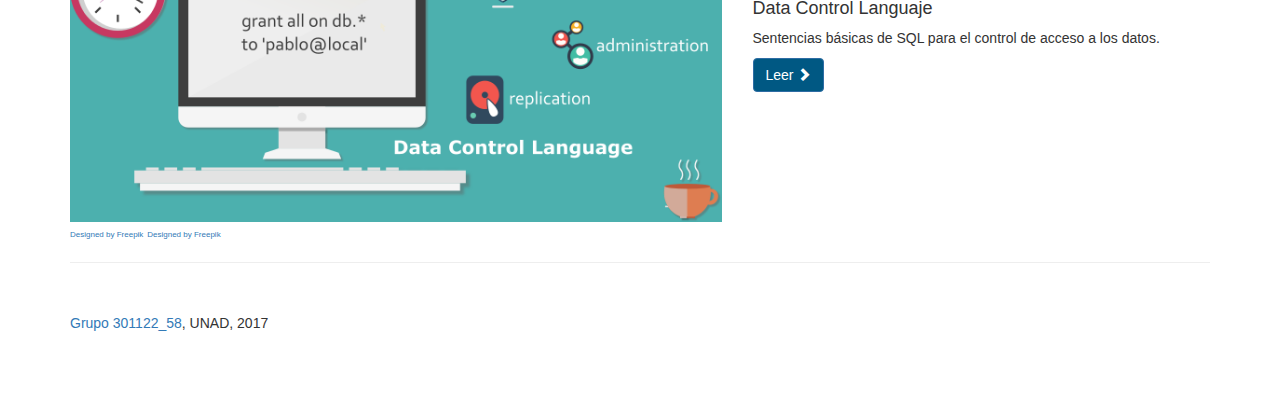
<file: lecturas.html>
<!DOCTYPE html>
<html lang="en">

<head>

    <meta charset="utf-8">
    <meta http-equiv="X-UA-Compatible" content="IE=edge">
    <meta name="viewport" content="width=device-width, initial-scale=1">
    <meta name="description" content="">
    <meta name="author" content="">

    <title>Lecturas</title>

    <!-- Bootstrap Core CSS -->
    <link href="css/bootstrap.min.css" rel="stylesheet">

    <!-- Custom CSS -->
    <link href="css/stylesheet.css" rel="stylesheet">

    <link rel="stylesheet" href="https://cdnjs.cloudflare.com/ajax/libs/font-awesome/4.7.0/css/font-awesome.min.css">

    <!-- HTML5 Shim and Respond.js IE8 support of HTML5 elements and media queries -->
    <!-- WARNING: Respond.js doesn't work if you view the page via file:// -->
    <!--[if lt IE 9]>
        <script src="https://oss.maxcdn.com/libs/html5shiv/3.7.0/html5shiv.js"></script>
        <script src="https://oss.maxcdn.com/libs/respond.js/1.4.2/respond.min.js"></script>
    <![endif]-->

</head>

<body>

    <!-- Navigation -->
    <nav class="navbar navbar-default navbar-fixed-top" role="navigation">
        <div class="container">
            <!-- Brand and toggle get grouped for better mobile display -->
            <div class="navbar-header">
                <a href="#" class="navbar-left"><img src="img/logoUNAD.png" style="height: 50px;"/></a>
                <button type="button" class="navbar-toggle" data-toggle="collapse" data-target="#bs-example-navbar-collapse-1">
                    <span class="sr-only">Toggle navigation</span>
                    <span class="icon-bar"></span>
                    <span class="icon-bar"></span>
                    <span class="icon-bar"></span>
                </button>
                <a class="navbar-brand" href="#"></a>
            </div>
            <!-- Collect the nav links, forms, and other content for toggling -->
            <div class="collapse navbar-collapse" id="bs-example-navbar-collapse-1">
                <ul class="nav navbar-nav">
                  <li>
                      <a href="index.html">Inicio</a>
                  </li>
                  <li>
                      <a href="lecturas.html">Lecturas</a>
                  </li>
                  <li>
                      <a href="videos.html">Videos</a>
                  </li>
                  <li>
                      <a href="ejercicios.html">Ejercicios</a>
                  </li>
                  <li>
                      <a href="autores.html">Autores</a>
                  </li>
                </ul>
            </div>
            <!-- /.navbar-collapse -->
        </div>
        <!-- /.container -->
    </nav>

    <!-- Page Content -->
    <div class="container">

        <!-- Page Heading -->
        <div class="row">
            <div class="col-lg-12">
                <h1 class="page-header">Teoría de bases de datos
                    <small>MySQL</small>
                </h1>
            </div>
        </div>
        <!-- /.row -->

        <!-- ¿Qué es un SGBD? -->
        <div class="row">
            <div class="col-md-7">
                <a href="#">
                    <img class="img-responsive" src="img/lecturas-que-es-sgbd.png" alt="">
                    <a style="font-size: 8px;" href='http://www.freepik.com/free-vector/computing-banners-pack_808594.htm'>Designed by Freepik</a>
                </a>
            </div>
            <div class="col-md-5">
                <h3>¿Qué es un SGBD?</h3>
                <h4>Definición y conceptualización de un SGBD</h4>
                <p>Se definen los conceptos básicos de una base de datos, un
                  sistema de gestión de base de datos y de un motor de bases de
                  datos.</p>
                <a class="btn btn-primary" href="que_es_un_sgbd.html">Leer <span class="glyphicon glyphicon-chevron-right"></span></a>
                <a href="#" class="fa fa-facebook"></a>
                <a href="#" class="fa fa-twitter"></a>
                <a href="#" class="fa fa-linkedin"></a>
                <a href="#" class="fa fa-youtube"></a>
            </div>
        </div>
        <!-- /.row -->

        <hr>

        <!-- ¿Qué es SQL? -->
        <div class="row">
            <div class="col-md-7">
                <a href="#">
                    <img class="img-responsive" src="img/lecturas-que-es-sql.png" alt="">
                    <a style="font-size: 8px;" href='http://www.freepik.com/free-vector/workspace-with-a-computer_796697.htm'>Designed by Freepik</a>
                </a>
            </div>
            <div class="col-md-5">
                <h3>¿Qué es SQL?</h3>
                <h4>Definición y conceptos del lenguaje SQL</h4>
                <p>Introducción al lenguaje SQL.</p>
                <a class="btn btn-primary" href="que_es_sql.html">Leer <span class="glyphicon glyphicon-chevron-right"></span></a>
            </div>
        </div>
        <!-- /.row -->

        <hr>

        <!-- DDL -->
        <div class="row">
            <div class="col-md-7">
                <a href="#">
                  <img class="img-responsive" src="img/lecturas-ddl.png" alt="">
                  <a style="font-size: 8px;" href='http://www.freepik.com/free-vector/workspace-with-a-computer_796697.htm'>Designed by Freepik</a>
                </a>
            </div>
            <div class="col-md-5">
                <h3>DDL</h3>
                <h4>Data Definition Languaje</h4>
                <p>Sentencias básicas de SQL para la definición de datos.</p>
                <a class="btn btn-primary" href="ddl.html">Leer <span class="glyphicon glyphicon-chevron-right"></span></a>
            </div>
        </div>
        <!-- /.row -->

        <hr>

        <!-- DML -->
        <div class="row">

            <div class="col-md-7">
                <a href="#">
                  <img class="img-responsive" src="img/lecturas-dml.png" alt="">
                  <a style="font-size: 8px;" href='http://www.freepik.com/free-vector/workspace-with-a-computer_796697.htm'>Designed by Freepik</a>
                </a>
            </div>
            <div class="col-md-5">
                <h3>DML</h3>
                <h4>Data Manipulation Languaje</h4>
                <p>Sentencias básicas de SQL para la manipulación de datos.</p>
                <a class="btn btn-primary" href="dml.html">Leer <span class="glyphicon glyphicon-chevron-right"></span></a>
            </div>
        </div>
        <!-- /.row -->

        <hr>

        <!-- DCL -->
        <div class="row">
            <div class="col-md-7">
                <a href="#">
                  <img class="img-responsive" src="img/lecturas-dcl.png" alt="">
                  <a style="font-size: 8px;" href='http://www.freepik.com/free-vector/workspace-with-a-computer_796697.htm'>Designed by Freepik</a>
                  <a style="font-size: 8px;" href='http://www.freepik.com/free-vector/business-designs-collection_978004.htm'>Designed by Freepik</a>
                </a>
            </div>
            <div class="col-md-5">
                <h3>DCL</h3>
                <h4>Data Control Languaje</h4>
                <p>Sentencias básicas de SQL para el control de acceso a los datos.</p>
                <a class="btn btn-primary" href="dcl.html">Leer <span class="glyphicon glyphicon-chevron-right"></span></a>
            </div>
        </div>
        <!-- /.row -->

        <hr>

        <!-- Footer -->
        <footer>
            <div class="row">
                <div class="col-lg-12">
                    <p><a href="autores.html" >Grupo 301122_58</a>, UNAD, 2017</p>
                </div>
            </div>
            <!-- /.row -->
        </footer>

    </div>
    <!-- /.container -->

    <!-- jQuery -->
    <script src="js/jquery.js"></script>

    <!-- Bootstrap Core JavaScript -->
    <script src="js/bootstrap.min.js"></script>

</body>

</html>
</file>
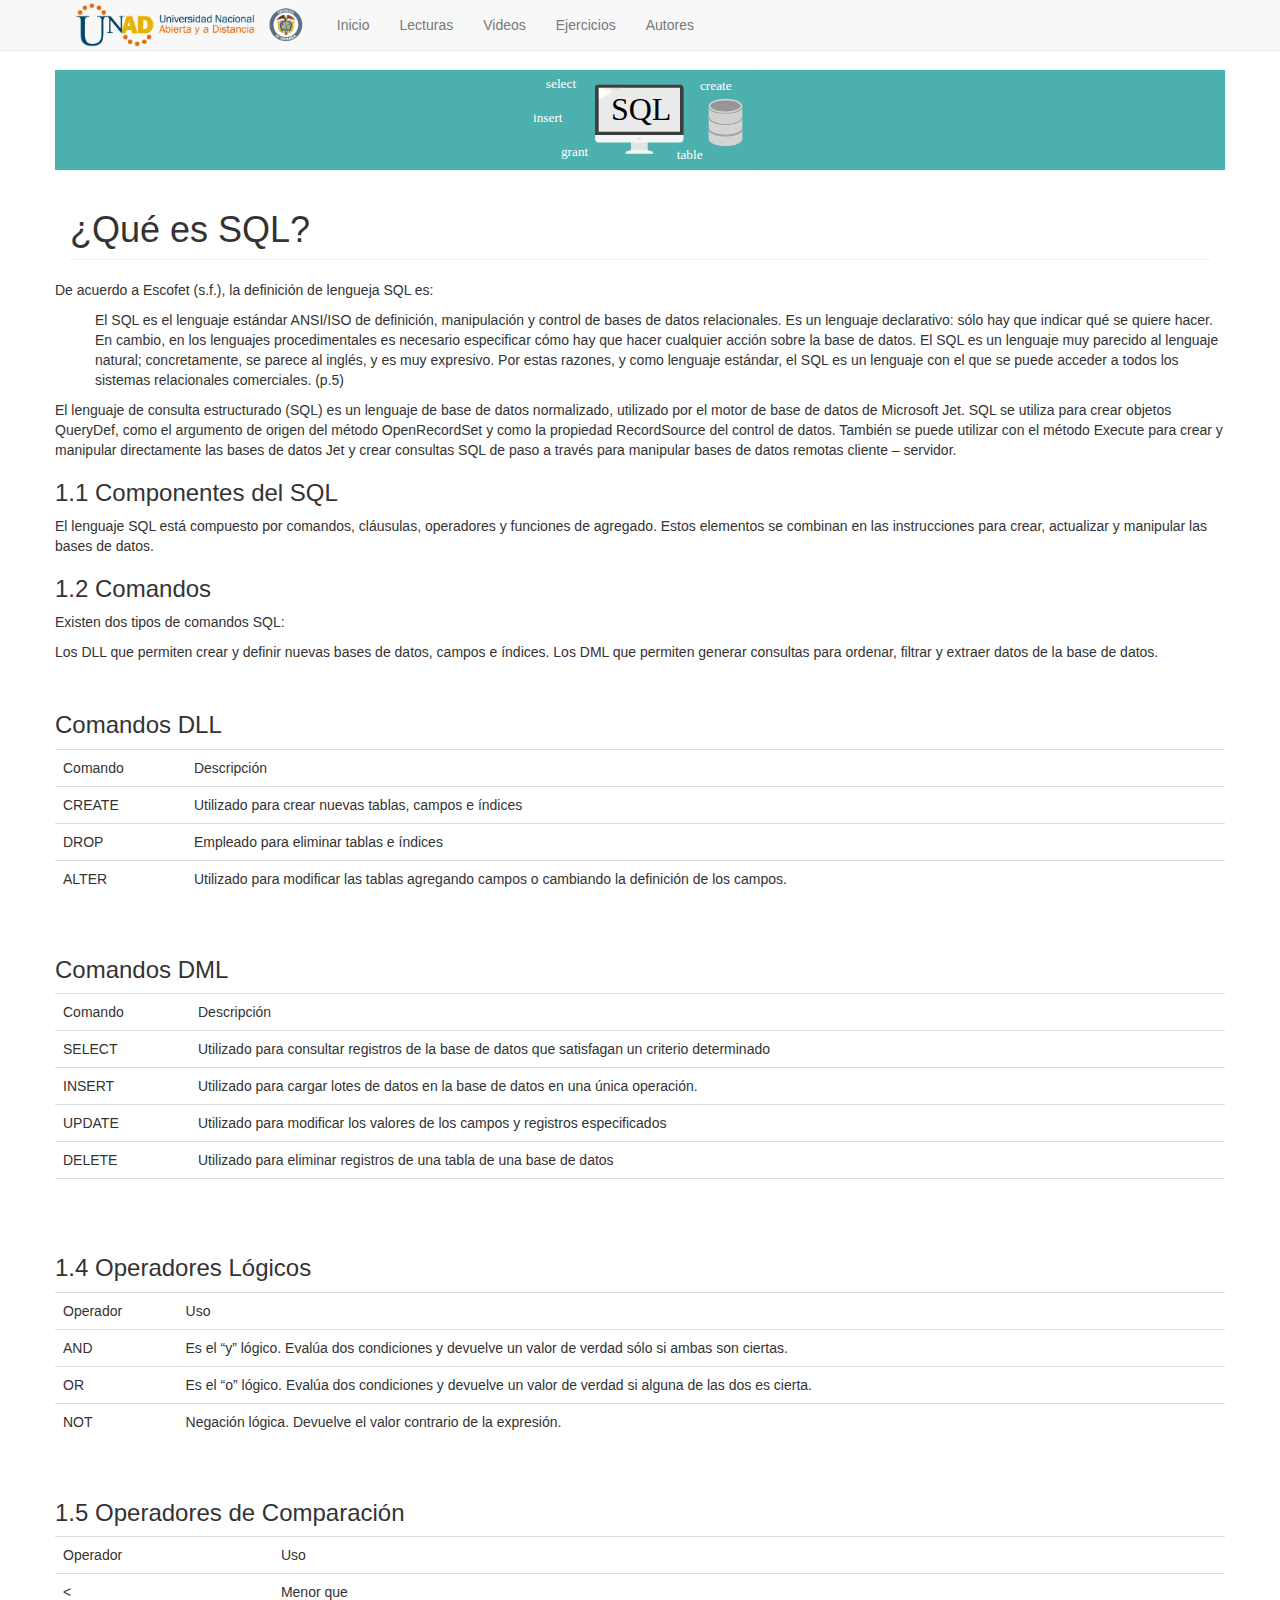
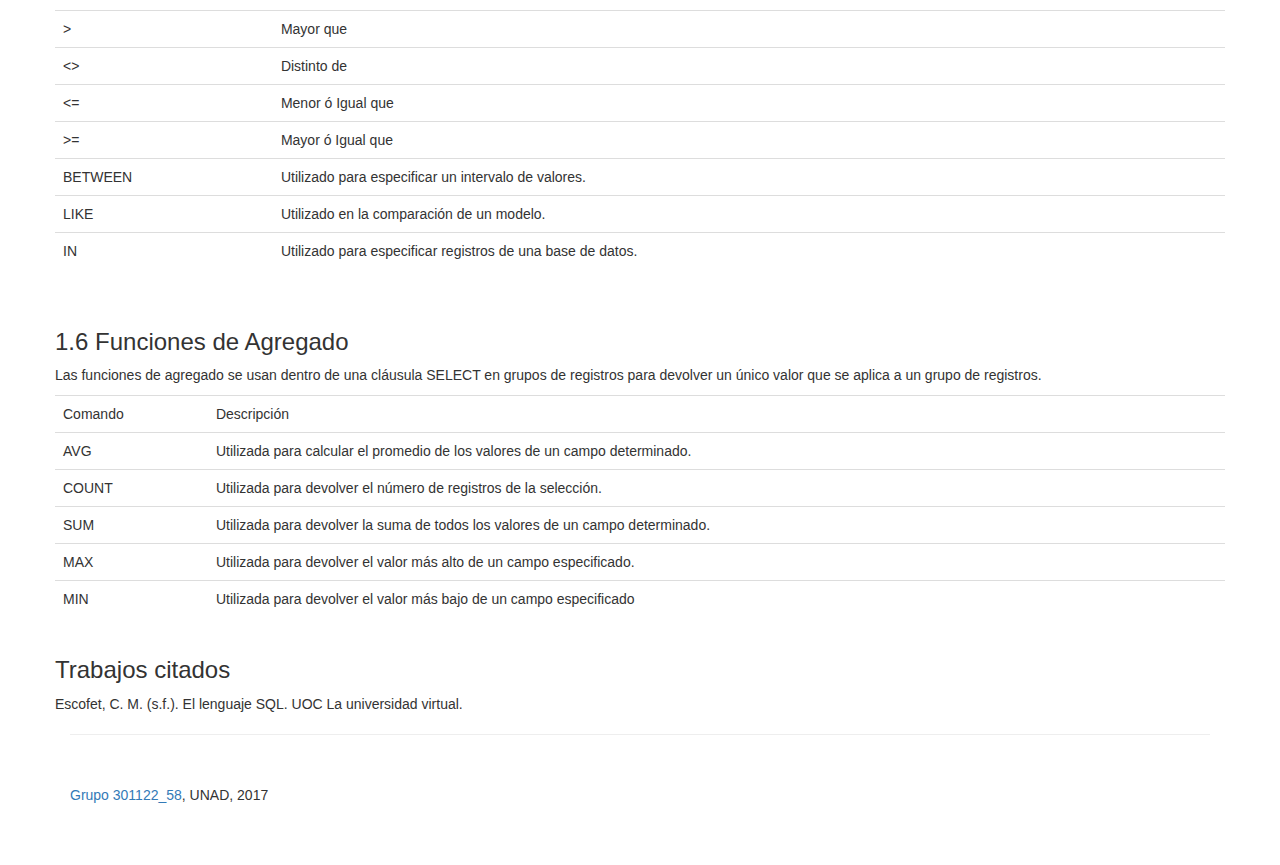
<file: que_es_sql.html>
<!DOCTYPE html>
<html lang="en">

<head>

    <meta charset="utf-8">
    <meta http-equiv="X-UA-Compatible" content="IE=edge">
    <meta name="viewport" content="width=device-width, initial-scale=1">
    <meta name="description" content="">
    <meta name="author" content="">

    <title>¿Qué es SQL?</title>

    <!-- Bootstrap Core CSS -->
    <link href="css/bootstrap.min.css" rel="stylesheet">

    <!-- Custom CSS -->
    <link href="css/stylesheet.css" rel="stylesheet">

    <!-- HTML5 Shim and Respond.js IE8 support of HTML5 elements and media queries -->
    <!-- WARNING: Respond.js doesn't work if you view the page via file:// -->
    <!--[if lt IE 9]>
        <script src="https://oss.maxcdn.com/libs/html5shiv/3.7.0/html5shiv.js"></script>
        <script src="https://oss.maxcdn.com/libs/respond.js/1.4.2/respond.min.js"></script>
    <![endif]-->

</head>

<body>

    <!-- Navigation -->
    <nav class="navbar navbar-default navbar-fixed-top" role="navigation">
        <div class="container">
            <!-- Brand and toggle get grouped for better mobile display -->
            <div class="navbar-header">
                <a href="#" class="navbar-left"><img src="img/logoUNAD.png" style="height: 50px;"/></a>
                <button type="button" class="navbar-toggle" data-toggle="collapse" data-target="#bs-example-navbar-collapse-1">
                    <span class="sr-only">Toggle navigation</span>
                    <span class="icon-bar"></span>
                    <span class="icon-bar"></span>
                    <span class="icon-bar"></span>
                </button>
                <a class="navbar-brand" href="#"></a>
            </div>
            <!-- Collect the nav links, forms, and other content for toggling -->
            <div class="collapse navbar-collapse" id="bs-example-navbar-collapse-1">
                <ul class="nav navbar-nav">
                    <li>
                        <a href="index.html">Inicio</a>
                    </li>
                    <li>
                        <a href="lecturas.html">Lecturas</a>
                    </li>
                    <li>
                        <a href="videos.html">Videos</a>
                    </li>
                    <li>
                        <a href="ejercicios.html">Ejercicios</a>
                    </li>
                    <li>
                        <a href="autores.html">Autores</a>
                    </li>
                </ul>
            </div>
            <!-- /.navbar-collapse -->
        </div>
        <!-- /.container -->
    </nav>

    <!-- Page Content -->
    <div class="container">

        <div class="row" style="background-color: #4cb0ae">
          <img class="img-responsive" src="img/banner-que-es-sql.svg" style="max-height: 100px; margin: auto; width: 100%;" alt=""/>
        </div>

        <!-- Page Heading -->
        <div class="row">
            <div class="col-lg-12">
                <h1 class="page-header">¿Qué es SQL?
                </h1>
            </div>
        </div>
        <!-- /.row -->

        <!-- Lecturas -->
        <div class="row">
          <p>
            De acuerdo a Escofet (s.f.), la definición de lengueja SQL es:
          </p>
          <p style="padding-left: 40px;">
            El SQL es el lenguaje estándar ANSI/ISO de definición, manipulación
            y control de bases de datos relacionales. Es un lenguaje declarativo:
            sólo hay que indicar qué se quiere hacer. En cambio, en los lenguajes
            procedimentales es necesario especificar cómo hay que hacer cualquier
            acción sobre la base de datos. El SQL es un lenguaje muy parecido
            al lenguaje natural; concretamente, se parece al inglés, y es muy
            expresivo. Por estas razones, y como lenguaje estándar, el SQL es
            un lenguaje con el que se puede acceder a todos los sistemas
            relacionales comerciales. (p.5)
          </p>
          <p>
            El lenguaje de consulta estructurado (SQL) es un lenguaje de base
            de datos normalizado, utilizado por el motor de base de datos de
            Microsoft Jet. SQL se utiliza para crear objetos QueryDef, como el
            argumento de origen del método OpenRecordSet y como la propiedad
            RecordSource del control de datos. También se puede utilizar con
            el método Execute para crear y manipular directamente las bases de
            datos Jet y crear consultas SQL de paso a través para manipular
            bases de datos remotas cliente – servidor.
          </p>
          <h3>1.1 Componentes del SQL</h3>
          <p>
            El lenguaje SQL está compuesto por comandos, cláusulas, operadores
            y funciones de agregado. Estos elementos se combinan en las
            instrucciones para crear, actualizar y manipular las bases de datos.
          </p>
          <h3>1.2 Comandos</h3>
          <p>
            Existen dos tipos de comandos SQL:
          </p>
          <p>Los DLL que permiten crear y definir nuevas bases de datos, campos
             e índices. Los DML que permiten generar consultas para ordenar,
             filtrar y extraer datos de la base de datos.
          </p>
          <br>
          <h3>Comandos DLL</h3>
          <table class="table">
          <tr>
            <td>Comando</td>
            <td>Descripción</td>
          </tr>
          <tr>
            <td>CREATE</td>
            <td>Utilizado para crear nuevas tablas, campos e índices</td>
          </tr>
          <tr>
            <td>DROP</td>
            <td>Empleado para eliminar tablas e índices</td>
          </tr>
          <tr>
            <td>ALTER</td>
            <td>
              Utilizado para modificar las tablas agregando campos o cambiando
              la definición de los campos.
            </td>
          </tr>
          </table>
          <br>
          <h3>Comandos DML</h3>
          <table class="table">
          <tr>
            <td>Comando</td>
            <td>Descripción</td>
          </tr>
          <tr>
            <td>SELECT</td>
            <td>
              Utilizado para consultar registros de la base de datos que
              satisfagan un criterio determinado
            </td>
          </tr>
          <tr>
            <td>INSERT</td>
            <td>
            Utilizado para cargar lotes de datos en la base de datos en una
            única operación.
          </td>
          </tr>
          <tr>
            <td>UPDATE</td>
            <td>
              Utilizado para modificar los valores de los campos y registros
              especificados
            </td>
          </tr>
          <tr>
            <td>DELETE</td>
            <td>
              Utilizado para eliminar registros de una tabla de una base de
              datos
            </td>
          </tr>
          <tr>
            <td></td>
            <td></td>
          </tr>
          </table>
          <br>
          <h3>1.4 Operadores Lógicos</h3>
          <p>
          </p>
          <table class="table">
          <tr>
            <td>Operador</td>
            <td>Uso</td>
          </tr>
          <tr>
            <td>AND</td>
            <td>
              Es el “y” lógico. Evalúa dos condiciones y devuelve un valor
              de verdad sólo si ambas son ciertas.
            </td>
          </tr>
          <tr>
            <td>OR</td>
            <td>
              Es el “o” lógico. Evalúa dos condiciones y devuelve un valor de
              verdad si alguna de las dos es cierta.
            </td>
          </tr>
          <tr>
            <td>NOT</td>
            <td>Negación lógica. Devuelve el valor contrario de la expresión.</td>
          </tr>
          </table>
          <br>
          <h3>1.5 Operadores de Comparación</h3>
          <p>
          </p>
          <table class="table">
           <tr>
             <td>Operador</td>
             <td>Uso</td>
           </tr>
          <tr>
            <td>&lt;</td>
            <td>Menor que</td>
          </tr>
          <tr>
            <td>&gt;</td>
            <td>Mayor que</td>
          </tr>
          <tr>
            <td>&lt;&gt;</td>
            <td>Distinto de</td>
          </tr>
          <tr>
            <td>&lt;=</td>
            <td>Menor ó Igual que</td>
          </tr>
          <tr>
            <td>&gt;=</td>
            <td>Mayor ó Igual que</td>
          </tr>
          <tr>
            <td>BETWEEN</td>
            <td>
              Utilizado para especificar un intervalo de valores.
            </td>
          </tr>
          <tr>
            <td>LIKE</td>
            <td>Utilizado en la comparación de un modelo.</td>
          </tr>
          <tr>
            <td>IN</td>
            <td>Utilizado para especificar registros de una base de datos.</td>
          </tr>
          </table>
          <br>
          <h3>1.6 Funciones de Agregado</h3>
          <p>
           Las funciones de agregado se usan dentro de una cláusula SELECT
           en grupos de registros para devolver un único valor que se aplica
           a un grupo de registros.
          </p>
          <table class="table">
          <tr>
            <td>Comando</td>
            <td>Descripción</td>
          </tr>
          <tr>
            <td>AVG</td>
            <td>
              Utilizada para calcular el promedio de los valores de un campo
              determinado.
            </td>
          </tr>
          <tr>
            <td>COUNT</td>
            <td>
              Utilizada para devolver el número de registros de la selección.
            </td>
          </tr>
          <tr>
            <td>SUM</td>
            <td>
              Utilizada para devolver la suma de todos los valores de un
              campo determinado.
            </td>
          </tr>
          <tr>
            <td>MAX</td>
            <td>
              Utilizada para devolver el valor más alto de un campo
              especificado.
            </td>
          </tr>
          <tr>
            <td>MIN</td>
            <td>
              Utilizada para devolver el valor más bajo de un campo
              especificado
            </td>
          </tr>
          </table>
        </div>
        <!-- /.row -->

        <div class="row">
          <h3>Trabajos citados</h3>
          <span>
            Escofet, C. M. (s.f.). El lenguaje SQL. UOC La universidad virtual.
          </span>
        </div>

        <hr>

        <!-- Footer -->
        <footer>
            <div class="row">
                <div class="col-lg-12">
                    <p><a href="autores.html" >Grupo 301122_58</a>, UNAD, 2017</p>
                </div>
            </div>
            <!-- /.row -->
        </footer>
    </div>
</body>
</html>
</file>
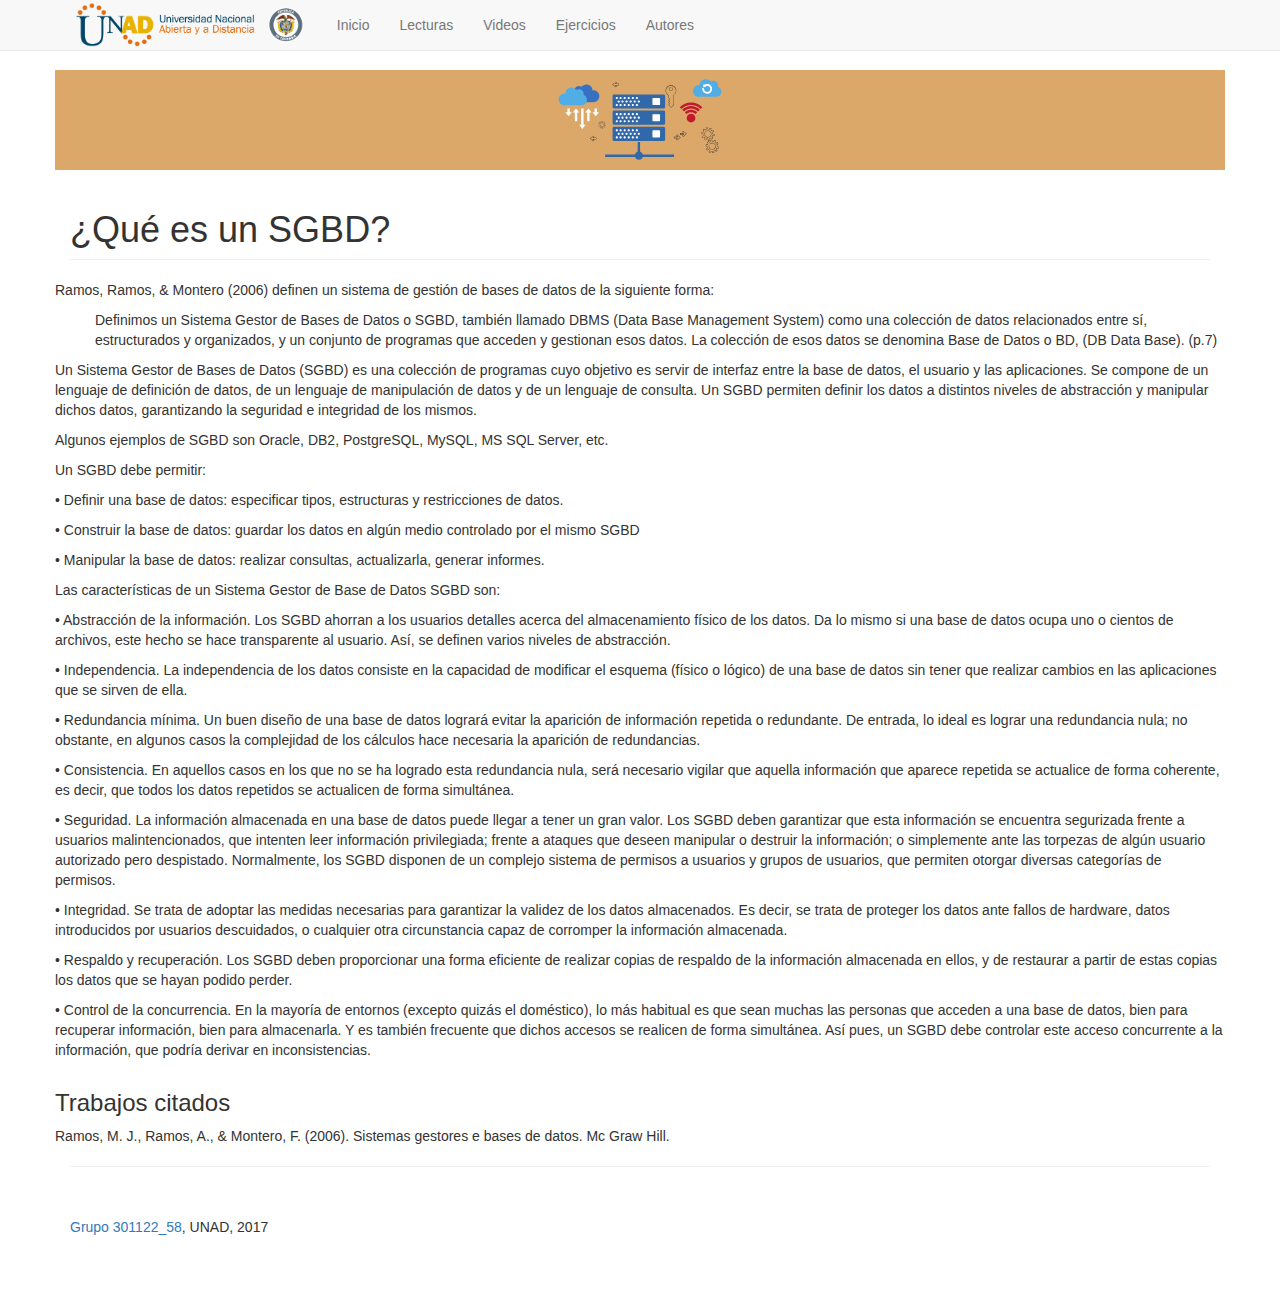
<file: que_es_un_sgbd.html>
<!DOCTYPE html>
<html lang="en">

<head>

  <meta charset="utf-8">
  <meta http-equiv="X-UA-Compatible" content="IE=edge">
  <meta name="viewport" content="width=device-width, initial-scale=1">
  <meta name="description" content="">
  <meta name="author" content="">

  <title>¿Qué es un SGBD?</title>

  <!-- Bootstrap Core CSS -->
  <link href="css/bootstrap.min.css" rel="stylesheet">

  <!-- Custom CSS -->
  <link href="css/stylesheet.css" rel="stylesheet">

  <!-- HTML5 Shim and Respond.js IE8 support of HTML5 elements and media queries -->
  <!-- WARNING: Respond.js doesn't work if you view the page via file:// -->
  <!--[if lt IE 9]>
        <script src="https://oss.maxcdn.com/libs/html5shiv/3.7.0/html5shiv.js"></script>
        <script src="https://oss.maxcdn.com/libs/respond.js/1.4.2/respond.min.js"></script>
    <![endif]-->

</head>

<body>

  <!-- Navigation -->
  <nav class="navbar navbar-default navbar-fixed-top" role="navigation">
    <div class="container">
      <!-- Brand and toggle get grouped for better mobile display -->
      <div class="navbar-header">
        <a href="#" class="navbar-left"><img src="img/logoUNAD.png" style="height: 50px;" /></a>
        <button type="button" class="navbar-toggle" data-toggle="collapse" data-target="#bs-example-navbar-collapse-1">
                    <span class="sr-only">Toggle navigation</span>
                    <span class="icon-bar"></span>
                    <span class="icon-bar"></span>
                    <span class="icon-bar"></span>
                </button>
        <a class="navbar-brand" href="#"></a>
      </div>
      <!-- Collect the nav links, forms, and other content for toggling -->
      <div class="collapse navbar-collapse" id="bs-example-navbar-collapse-1">
        <ul class="nav navbar-nav">
          <li>
            <a href="index.html">Inicio</a>
          </li>
          <li>
            <a href="lecturas.html">Lecturas</a>
          </li>
          <li>
            <a href="videos.html">Videos</a>
          </li>
          <li>
            <a href="ejercicios.html">Ejercicios</a>
          </li>
          <li>
            <a href="autores.html">Autores</a>
          </li>
        </ul>
      </div>
      <!-- /.navbar-collapse -->
    </div>
    <!-- /.container -->
  </nav>

  <!-- Page Content -->
  <div class="container">

    <div class="row" style="background-color: #dba86a">
      <img class="img-responsive" src="img/banner-que-es-sgbd.svg" style="max-height: 100px; margin: auto; width: 100%;" alt="" />
    </div>

    <!-- Page Heading -->
    <div class="row">
      <div class="col-lg-12">
        <h1 class="page-header">¿Qué es un SGBD?
        </h1>
      </div>
    </div>
    <!-- /.row -->

    <!-- Lecturas -->
    <div class="row">
      <p>
        Ramos, Ramos, & Montero (2006) definen un sistema de gestión de bases de datos de la siguiente forma:
      </p>
      <p style="padding-left: 40px;">
        Definimos un Sistema Gestor de Bases de Datos o SGBD, también llamado DBMS (Data Base Management System) como una colección de datos relacionados entre sí, estructurados y organizados, y un conjunto de programas que acceden y gestionan esos datos. La
        colección de esos datos se denomina Base de Datos o BD, (DB Data Base). (p.7)
      </p>
      <p>Un Sistema Gestor de Bases de Datos (SGBD)<span>&nbsp;es una colecci&oacute;n de programas cuyo objetivo es servir de interfaz entre la base de datos, el usuario y las aplicaciones. Se compone de un lenguaje de definici&oacute;n de datos, de un lenguaje de manipulaci&oacute;n de datos y de un lenguaje de consulta. Un SGBD permiten definir los datos a distintos niveles de abstracci&oacute;n y manipular dichos datos, garantizando la seguridad e integridad de los mismos.</span></p>

      <p><span>Algunos ejemplos de SGBD son Oracle, DB2, PostgreSQL, MySQL, MS SQL Server, etc.</span></p>
      <p><span>Un SGBD debe permitir:</span></p>
      <p><span>&bull; Definir una base de datos: especificar tipos, estructuras y restricciones de datos.</span></p>
      <p><span>&bull; Construir la base de datos: guardar los datos en alg&uacute;n medio controlado por el mismo SGBD</span></p>
      <p><span>&bull; Manipular la base de datos: realizar consultas, actualizarla, generar informes.</span></p>
      <p><span>Las caracter&iacute;sticas de un Sistema Gestor de Base de Datos SGBD son:</span></p>
      <p><span>&bull; </span><span>Abstracci&oacute;n de la informaci&oacute;n.</span><span>&nbsp;Los SGBD ahorran a los usuarios detalles acerca del almacenamiento f&iacute;sico de los datos. Da lo mismo si una base de datos ocupa uno o cientos de archivos, este hecho se hace transparente al usuario. As&iacute;, se definen varios niveles de abstracci&oacute;n.</span></p>
      <p><span>&bull; </span><span>Independencia.</span><span>&nbsp;La independencia de los datos consiste en la capacidad de modificar el esquema (f&iacute;sico o l&oacute;gico) de una base de datos sin tener que realizar cambios en las aplicaciones que se sirven de ella.</span></p>
      <p><span>&bull; </span><span>Redundancia m&iacute;nima.</span><span>&nbsp;Un buen dise&ntilde;o de una base de datos lograr&aacute; evitar la aparici&oacute;n de informaci&oacute;n repetida o redundante. De entrada, lo ideal es lograr una redundancia nula; no obstante, en algunos casos la complejidad de los c&aacute;lculos hace necesaria la aparici&oacute;n de redundancias.</span></p>
      <p><span>&bull; </span><span>Consistencia.</span><span>&nbsp;En aquellos casos en los que no se ha logrado esta redundancia nula, ser&aacute; necesario vigilar que aquella informaci&oacute;n que aparece repetida se actualice de forma coherente, es decir, que todos los datos repetidos se actualicen de forma simult&aacute;nea.</span></p>
      <p><span>&bull; </span><span>Seguridad.</span><span>&nbsp;La informaci&oacute;n almacenada en una base de datos puede llegar a tener un gran valor. Los SGBD deben garantizar que esta informaci&oacute;n se encuentra segurizada frente a usuarios malintencionados, que intenten leer informaci&oacute;n privilegiada; frente a ataques que deseen manipular o destruir la informaci&oacute;n; o simplemente ante las torpezas de alg&uacute;n usuario autorizado pero despistado. Normalmente, los SGBD disponen de un complejo sistema de permisos a usuarios y grupos de usuarios, que permiten otorgar diversas categor&iacute;as de permisos.</span></p>
      <p><span>&bull; </span><span>Integridad.</span><span>&nbsp;Se trata de adoptar las medidas necesarias para garantizar la validez de los datos almacenados. Es decir, se trata de proteger los datos ante fallos de hardware, datos introducidos por usuarios descuidados, o cualquier otra circunstancia capaz de corromper la informaci&oacute;n almacenada.</span></p>
      <p><span>&bull; </span><span>Respaldo y recuperaci&oacute;n.</span><span>&nbsp;Los SGBD deben proporcionar una forma eficiente de realizar copias de respaldo de la informaci&oacute;n almacenada en ellos, y de restaurar a partir de estas copias los datos que se hayan podido perder.</span></p>
      <p><span>&bull; </span><span>Control de la concurrencia.</span><span>&nbsp;En la mayor&iacute;a de entornos (excepto quiz&aacute;s el dom&eacute;stico), lo m&aacute;s habitual es que sean muchas las personas que acceden a una base de datos, bien para recuperar informaci&oacute;n, bien para almacenarla. Y es tambi&eacute;n frecuente que dichos accesos se realicen de forma simult&aacute;nea. As&iacute; pues, un SGBD debe controlar este acceso concurrente a la informaci&oacute;n, que podr&iacute;a derivar en inconsistencias.</span></p>
    </div>
    <!-- /.row -->

    <div class="row">
      <h3>Trabajos citados</h3>
      <span>
            Ramos, M. J., Ramos, A., & Montero, F. (2006). Sistemas gestores
            e bases de datos. Mc Graw Hill.
          </span>
    </div>

    <hr>

    <!-- Footer -->
    <footer>
      <div class="row">
        <div class="col-lg-12">
          <p><a href="autores.html">Grupo 301122_58</a>, UNAD, 2017</p>
        </div>
      </div>
      <!-- /.row -->
    </footer>
  </div>
</body>

</html>
</file>
<file: css/stylesheet.css>
/*!
 * Start Bootstrap - 1 Col Portfolio (http://startbootstrap.com/)
 * Copyright 2013-2016 Start Bootstrap
 * Licensed under MIT (https://github.com/BlackrockDigital/startbootstrap/blob/gh-pages/LICENSE)
 */

body {
    padding-top: 70px; /* Required padding for .navbar-fixed-top. Remove if using .navbar-static-top. Change if height of navigation changes. */
}

footer {
    margin: 50px 0;
}

.btn-primary {
    color: #fff;
    background-color: #005883;
    border-color: #2e6da4;
}

.fa {
    padding: 10px;
    font-size: 30px;
    width: 40px;
    text-align: center;
    text-decoration: none;
}

.fa:hover {
    opacity: 0.7;
}

.fa-facebook {
  background: #3B5998;
  color: white;
}

.fa-twitter {
  background: #55ACEE;
  color: white;
}

.fa-google {
  background: #dd4b39;
  color: white;
}

.fa-linkedin {
  background: #007bb5;
  color: white;
}

.fa-youtube {
  background: #bb0000;
  color: white;
}

.fa-instagram {
  background: #125688;
  color: white;
}

.fa-pinterest {
  background: #cb2027;
  color: white;
}

.fa-snapchat-ghost {
  background: #fffc00;
  color: white;
  text-shadow: -1px 0 black, 0 1px black, 1px 0 black, 0 -1px black;
}

.fa-skype {
  background: #00aff0;
  color: white;
}

.fa-android {
  background: #a4c639;
  color: white;
}

.fa-dribbble {
  background: #ea4c89;
  color: white;
}

.fa-vimeo {
  background: #45bbff;
  color: white;
}

.fa-tumblr {
  background: #2c4762;
  color: white;
}

.fa-vine {
  background: #00b489;
  color: white;
}

.fa-foursquare {
  background: #45bbff;
  color: white;
}

.fa-stumbleupon {
  background: #eb4924;
  color: white;
}

.fa-flickr {
  background: #f40083;
  color: white;
}

.fa-yahoo {
  background: #430297;
  color: white;
}

.fa-soundcloud {
  background: #ff5500;
  color: white;
}

.fa-reddit {
  background: #ff5700;
  color: white;
}

.fa-rss {
  background: #ff6600;
  color: white;
}
</file>
